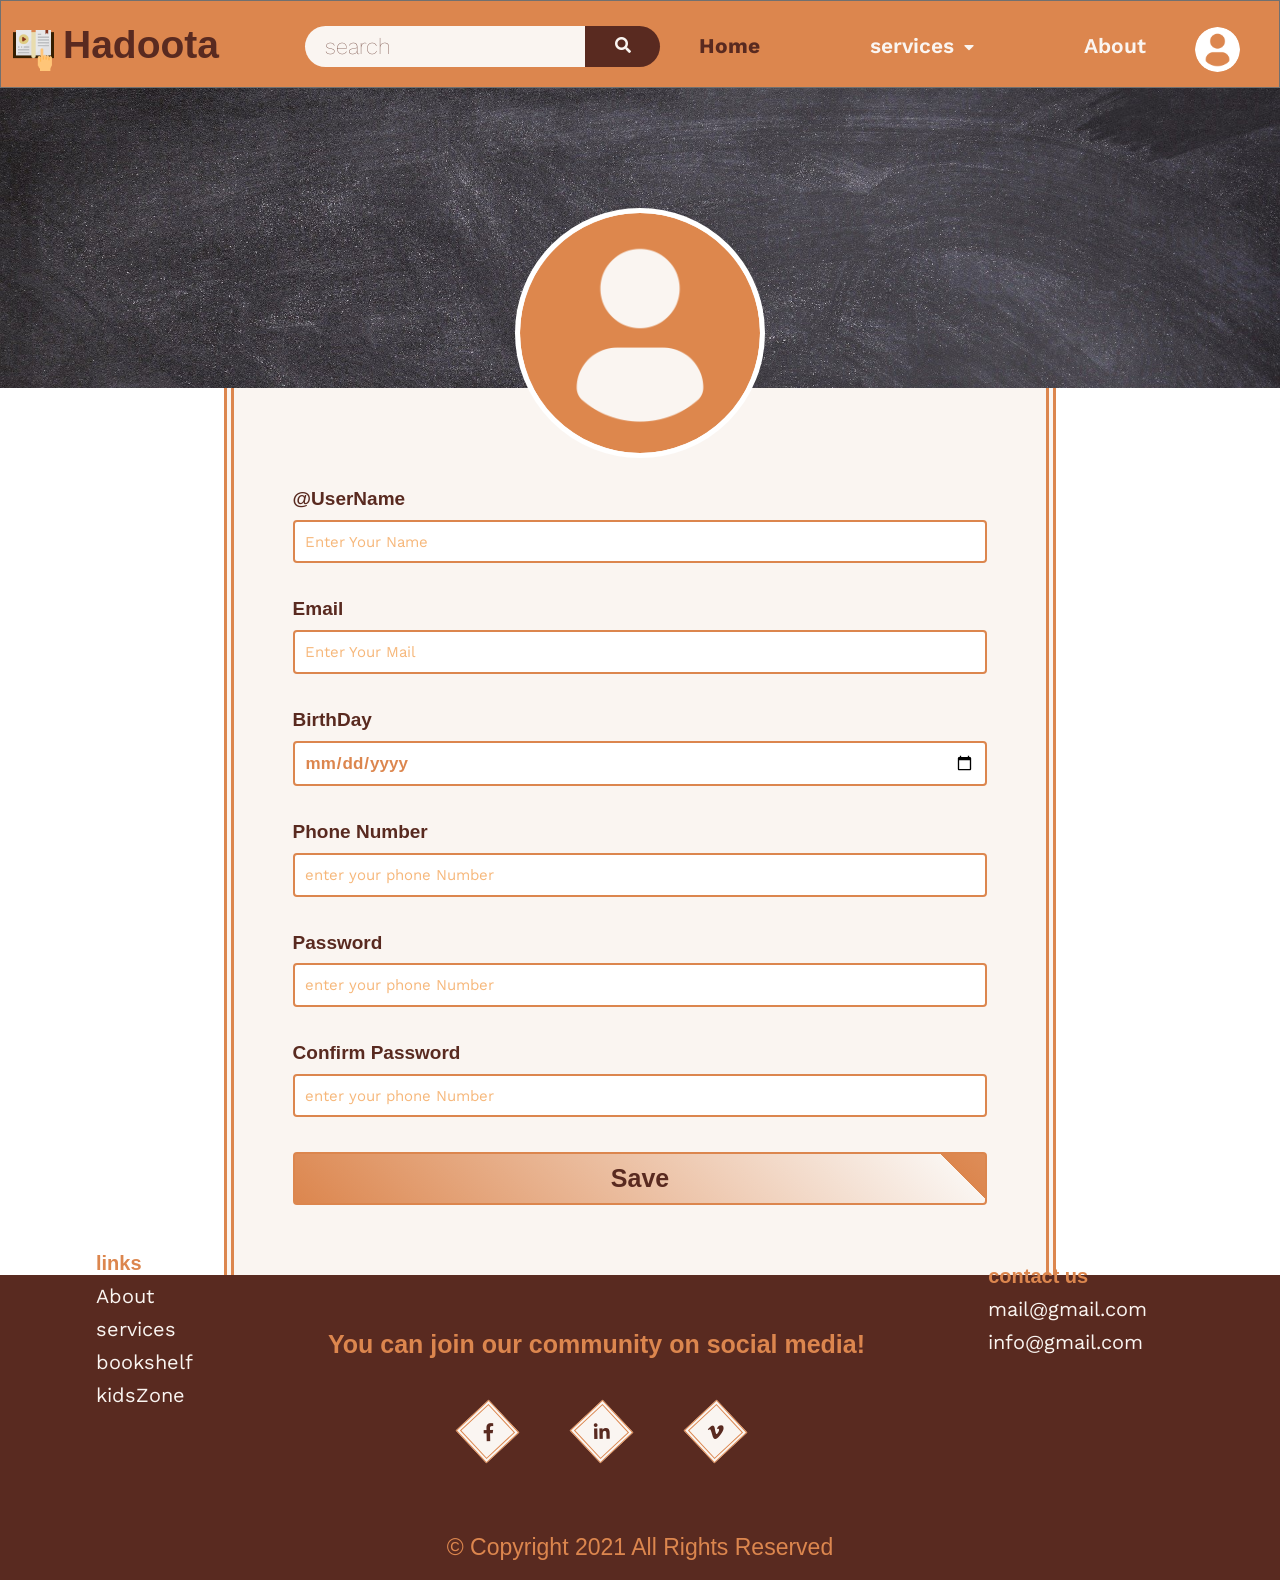
<file: profile.html>
<!DOCTYPE html>
<html lang="en">

<head>
    <meta charset="UTF-8">
    <meta http-equiv="X-UA-Compatible" content="IE=edge">
    <meta name="viewport" content="width=device-width, initial-scale=1.0">
    <link rel="stylesheet" href="https://pro.fontawesome.com/releases/v5.10.0/css/all.css" integrity="sha384-AYmEC3Yw5cVb3ZcuHtOA93w35dYTsvhLPVnYs9eStHfGJvOvKxVfELGroGkvsg+p" crossorigin="anonymous" />
    <link rel="preconnect" href="https://fonts.gstatic.com">
    <link href="https://fonts.googleapis.com/css2?family=Work+Sans:wght@500&display=swap" rel="stylesheet">
    <link href="https://fonts.googleapis.com/css2?family=Oswald&family=Work+Sans:wght@500&display=swap" rel="stylesheet">
    <link href="https://fonts.googleapis.com/css2?family=Kaushan+Script&display=swap" rel="stylesheet">
    <link rel="stylesheet" href="./css/style.min.css">
    <link rel="stylesheet" href="./css/media.min.css">
    <title>📚story</title>
</head>

<body>

    <!--Start Navbar-->

    <nav>

        <div class="container">

            <div class="logo">

                <a href="index.html"> <img src="./images/book.png" alt="logo">Hadoota</a>

            </div>

            <!--search input-->

            <form>
                <input type="search" name="search" placeholder="search" value="">

                <button type="button"><i class="fa fa-search"></i></button>
            </form>

            <!--start nav links -->


            <ul class="navLinks hidden">

                <li class="active"><a href="index.html">Home</a></li>


                <li class="services">
                    <a href="#">services</a><i class="fa fa-caret-down"></i>

                    <ul class="servicesBox hidden">
                        <li><a href="translation.html">translation</a></li>
                        <li><a href="bookshelf.html">Bookshelf</a></li>
                    </ul>

                </li>
                <li><a href="aboutus.html">About </a></li>


                <li class="sign"><a href="Sign.html"> signIn / signUp</a></li>




            </ul>

            <div class="navIcons">

                <a href="Sign.html" class="userIcon"><img src="./images/profile-user (3).png"></a>
                                <a href="#" class="Menu"> <i class="fa fa-bars"></i></a>

            </div>
        </div>
    </nav>

    <!--end Navbar-->


    <div class="rightProfileBox">

        <form>

            <ul>

                <!--    
            <li> <a href="#">MyProfile</a></li>
            <li> <a href="#">about</a></li>
            <li> <a href="#">Help</a></li>
            <li> <a href="#">uploads</a></li>
            -->

                <li class="image">

                    <img src="./images/profile-user.png">
                    <div class="upload">
                        <p class="adding"> + </p>
                        <input type="file" name="upload" value="">
                    </div>

                    <p class="user">ZenabMo123</p>

                </li>

                <li class="email">
                    <p>Email :</p>
                    <a mailto="zenabm410@gmail.com">zenabm410@gmail.com</a>
                </li>

                <li> <a href="#">favourites</a></li>


                <li> <a href="#">logout</a></li>

            </ul>

        </form>

    </div>


    <section class="profile">

        <form>


            <div class="userImages">


                <div class="image">
                    <div class="overflow">

                        <div class="upload">
                            <p> Upload Profile Image</p>
                            <input type="file" name="upload" value="">
                        </div>

                    </div>
                    <img src="./images/profile-user.png">
                </div>
            </div>




            <div class="container">


                <div class="user">
                    <label for="user">@UserName</label>
                    <input type="text" name="userName" placeholder="Enter Your Name" value="" id="user">
                </div>



                <div class="Email">

                    <label for="Email">Email</label>
                    <input type="email" name="Email" placeholder="Enter Your Mail" value="" id="Email">
                </div>


                <div class="birthday">
                    <label for="BirthDay">BirthDay</label>
                    <input type="Date" name="BirthDay" value="" id="BirthDay">
                </div>

                <div class="phone">
                    <label for="Phone">Phone Number</label>
                    <input type="tel" name="phoneNumber" value="" id="phone" placeholder="enter your phone Number" pattern="[0-9]{11}" required>
                </div>

                <div class=" password ">
                    <label for="password ">Password</label>
                    <input type="password " name="password" value="" placeholder="enter your phone Number" id="password ">

                </div>

                <div class="confirmpass ">
                    <label for="confirmPassword ">Confirm Password</label>
                    <input type="password" name="password " value="" placeholder="enter your phone Number" id="confirmPassword ">
                </div>


                <div class="submit">

                    <input type="submit" name="submit" value="Save">
                </div>
            </div>

        </form>

    </section>





    <!--start footer-->

    <footer>

        <div class="container ">

            <!--footer Links-->
            <div class="links ">
                <h3>links</h3>
                <ul class="footerLinks ">

                    <li><a href="# ">About</a> </li>
                    <li class="services "><a href="# ">services</a> </li>
                    <li><a href="bookshelf.html ">bookshelf</a></li>
                    <li><a href="# ">kidsZone</a></li>
                    <li class="sign "><a href="# "> signIn / signUp</a></li>
                </ul>
            </div>

            <!--footer social contact-->
            <div class="socialLinks social ">

                <h2>You can join our community on social media!</h2>
                <ul>
                    <li>

                        <a href="# " class="icon hvr-ripple-out "><i class="fab fa-facebook-f "></i></a>

                    </li>

                    <li>

                        <a href="# " class="icon hvr-ripple-out "><i class="fab fa-linkedin-in "></i></a>


                    </li>
                    <li>

                        <a href="# " class="icon hvr-ripple-out "><i class="fab fa-vimeo-v "></i>
        </a>


                    </li>
                </ul>

            </div>

            <!--contact us email-->

            <div class="contactus ">

                <h3>contact us</h3>

                <a href="mailto:mail@gmail.com ">mail@gmail.com</a>
                <a href="mailto:info@gmail.com ">info@gmail.com</a>
            </div>


            <div class="copyRight "> &copy; Copyright 2021 All Rights Reserved</div>
        </div>

    </footer>
    <script src="js/jquery-3.5.1.min.js "></script>
    <script src="js/main.js "></script>
</body>

</html>
</file>
<file: css/style.min.css>
*,
 ::after,
 ::before {
    margin: 0;
    padding: 0;
    box-sizing: border-box
}


/*! normalize.css v8.0.1 | MIT License | github.com/necolas/normalize.css */

html {
    line-height: 1.15;
    -webkit-text-size-adjust: 100%
}

body {
    margin: 0
}

main {
    display: block
}

h1 {
    font-size: 2em;
    margin: .67em 0
}

hr {
    box-sizing: content-box;
    height: 0;
    overflow: visible
}

pre {
    font-family: monospace, monospace;
    font-size: 1em
}

a {
    background-color: transparent
}

abbr[title] {
    border-bottom: none;
    text-decoration: underline;
    text-decoration: underline dotted
}

b,
strong {
    font-weight: bolder
}

code,
kbd,
samp {
    font-family: monospace, monospace;
    font-size: 1em
}

small {
    font-size: 80%
}

sub,
sup {
    font-size: 75%;
    line-height: 0;
    position: relative;
    vertical-align: baseline
}

sub {
    bottom: -.25em
}

sup {
    top: -.5em
}

img {
    border-style: none
}

button,
input,
optgroup,
select,
textarea {
    font-family: inherit;
    font-size: 100%;
    line-height: 1.15;
    margin: 0
}

button,
input {
    overflow: visible
}

button,
select {
    text-transform: none
}

[type=button],
[type=reset],
[type=submit],
button {
    -webkit-appearance: button
}

[type=button]::-moz-focus-inner,
[type=reset]::-moz-focus-inner,
[type=submit]::-moz-focus-inner,
button::-moz-focus-inner {
    border-style: none;
    padding: 0
}

[type=button]:-moz-focusring,
[type=reset]:-moz-focusring,
[type=submit]:-moz-focusring,
button:-moz-focusring {
    outline: 1px dotted ButtonText
}

fieldset {
    padding: .35em .75em .625em
}

legend {
    box-sizing: border-box;
    color: inherit;
    display: table;
    max-width: 100%;
    padding: 0;
    white-space: normal
}

progress {
    vertical-align: baseline
}

textarea {
    overflow: auto
}

[type=checkbox],
[type=radio] {
    box-sizing: border-box;
    padding: 0
}

[type=number]::-webkit-inner-spin-button,
[type=number]::-webkit-outer-spin-button {
    height: auto
}

[type=search] {
    -webkit-appearance: textfield;
    outline-offset: -2px
}

[type=search]::-webkit-search-decoration {
    -webkit-appearance: none
}

 ::-webkit-file-upload-button {
    -webkit-appearance: button;
    font: inherit
}

details {
    display: block
}

summary {
    display: list-item
}

template {
    display: none
}

[hidden] {
    display: none
}

body {
    font-family: 'Kaushan Script', cursive;
    font-family: 'Montserrat', sans-serif;
}

nav {
    width: 100%;
    background: #dc864e;
    border: 1px solid #707070;
    font-family: 'Work Sans', sans-serif;
}

input::placeholder {
    font-family: 'Work Sans', sans-serif;
    font-weight: 400;
}

.Sign .container,
.Sign .signLinks,
.Sign .submit,
.Sign button[type=submit],
.Sign form .continput,
.sign form,
.socialLinks ul,
footer .container,
nav .container,
nav .navIcons,
nav form,
ul.navLinks,
ul.navLinks li.services,
ul.servicesBox {
    display: flex;
    flex-direction: row
}

nav .container {
    width: 100%;
    padding: 0 20px;
    justify-content: space-between
}

ul {
    list-style-type: none
}

a {
    text-decoration: none;
    cursor: pointer
}

p {
    font-family: 'Work Sans', sans-serif;
}

.logo {
    width: 20%;
    margin-top: -10px;
    font-family: Oswald, sans-serif;
    font-family: 'Kaushan Script', cursive;
    font-family: 'Montserrat', sans-serif;
}

.logo a {
    color: #592a20;
    font-size: 40px;
    width: 100%;
    padding: 10px 0;
    font-weight: bolder;
    display: inline-flex;
    margin-top: 12px
}

.logo a img {
    padding-right: 7px;
    color: #592a20;
    width: 70px;
    height: 50px;
    margin-top: 5px
}

.logo a span {
    color: #fafafa;
    font-size: 60px;
    line-height: 59px;
    padding-left: 0
}

nav form {
    width: 30%;
    padding: 20px 0;
    margin-left: 0;
    margin-bottom: 5px
}

form input[type=search] {
    background-color: #faf5f1;
    border-radius: 45px;
    color: #592a20;
    font-size: 22px;
    width: 90%;
    outline: 0;
    padding: 5px;
    border: none;
    padding-left: 10px;
    line-height: 30px;
    font-weight: 100
}

form input[type=search]::placeholder {
    color: #592a20;
    font-size: 22px;
    padding-left: 10px;
    font-weight: 100;
    padding-bottom: 20px;
    vertical-align: middle
}

nav form button {
    width: 20%;
    border-radius: 0 45px 45px 0;
    text-align: center;
    color: #faf5f1;
    background-color: #592a20;
    margin-left: -15%;
    cursor: pointer;
    outline: 0;
    border: none
}

ul.navLinks,
ul.servicesBox {
    width: 40%;
    justify-content: space-between;
    list-style: none
}

ul.navLinks li {
    height: 100%
}

ul.navLinks li.services {
    position: relative;
    z-index: 1
}

ul.navLinks {
    margin-top: -2px
}

ul.servicesBox {
    position: absolute;
    flex-direction: column;
    z-index: 111;
    top: 78px;
    width: 300px;
    z-index: 2;
    left: -2px;
    align-items: flex-start;
    background-color: #592a20;
    color: #faf5f1;
    display: none
}

ul.servicesBox li {
    margin-bottom: 0px;
    padding: 5px 10px;
    width: 100%;
    transition: background .5s ease-in-out
}

ul.navLinks li a,
ul.servicesBox li a {
    text-decoration: none;
    width: 100%;
    display: inline-flex;
    font-size: 23px;
    color: #faf5f1;
    padding-top: 25px;
    font-family: 'Work Sans', sans-serif;
    font-weight: 600;
}

ul.servicesBox li a {
    font-weight: 500;
}

ul.servicesBox li a {
    font-size: 20px;
    padding: 5px;
    padding-left: 10px;
    color: #faf5f1
}

ul.servicesBox li:last-of-type {
    margin-bottom: 0
}

ul.navLinks li.services {
    justify-content: space-between;
    cursor: pointer
}

ul.navLinks li.services i {
    color: #faf5f1;
    padding-top: 10px;
    line-height: 57px;
    padding-left: 10px
}

li.sign {
    display: none
}

nav .navIcons {
    width: 4%;
    justify-content: center;
    margin: 20px 0 0
}

ul.servicesBox li.active {
    color: #faf5f1
}

a.userIcon,
nav .navIcons .Menu {
    background-color: transparent;
    border: 2px solid #faf5f1;
    border-radius: 50%;
    width: 40px;
    height: 40px;
    background-color: #592a20;
    text-align: center;
    padding: 7px;
    border-radius: 30px
}

nav .navIcons .Menu {
    border-radius: 5px;
    display: none
}

a.userIcon i,
nav .navIcons .Menu i {
    width: 100%;
    height: 100%;
    font-size: 21px;
    color: #dc864e;
    color: #faf5f1
}

footer .container {
    width: 85%;
    margin: auto auto;
    justify-content: space-between;
    flex-wrap: wrap
}

footer {
    background-color: #592a20
}

footer .contactus,
footer .links {
    width: 7%;
    justify-content: center;
    display: flex;
    flex-direction: column
}

footer .links h3 {
    padding-top: 60px;
    font-family: 'Montserrat', sans-serif;
}

footer .links ul {
    width: 100%
}

footer .contactus {
    width: 13%
}

footer .socialLinks {
    width: 80%;
    justify-content: center;
    display: flex;
    flex-direction: column;
    align-items: center
}

footer h2,
footer h3 {
    color: #dc864e;
    padding-bottom: 10px;
    font-size: 30px;
    text-align: center;
    font-family: 'Montserrat', sans-serif;
    font-weight: 600;
}

footer h2 {
    padding-top: 35px
}

footer h3 {
    padding-bottom: 10px;
    text-align: left;
    font-size: 25px
}

footer .contactus a,
footer .links .footerLinks li a {
    color: #faf5f1;
    width: 100px;
    font-family: 'Work Sans', sans-serif;
    font-weight: 400;
}

footer .contactus a,
footer .links .footerLinks li {
    padding-bottom: 10px;
    font-size: 20px
}

footer .contactus a:hover,
footer .links .footerLinks li:hover a {
    color: #dfbfaa;
    text-decoration: underline
}

.socialLinks ul {
    width: 35%;
    justify-content: space-between;
    position: relative;
    margin-top: 40px
}

.socialLinks ul li a.icon {
    width: 45px;
    height: 45px;
    position: static;
    left: 30%;
    top: 45%;
    text-align: center;
    z-index: 99;
    font-size: 20px;
    transform: rotate(153deg);
    transition: all 1s ease-in-out;
    padding: 15px;
    transform: rotate(317deg);
    display: flex;
    cursor: pointer;
    margin-left: 10px;
    justify-content: center;
    align-items: center
}

.socialLinks ul li a.icon i {
    text-decoration: none;
    transition: all 1s ease-in-out;
    transform: rotate(42deg);
    padding-left: 1px
}

.socialLinks ul li a span {
    transform: rotate(360deg);
    display: inline-block;
    padding-right: 10px;
    font-size: 18px;
    padding-top: 30px;
    transition: all 1s ease-in-out
}

.socialLinks ul li:hover a span {
    cursor: pointer
}

.socialLinks ul li a.icon {
    color: #592a20;
    border: 4px double #dc864e;
    background: #faf5f1
}

.socialLinks ul li:hover a.icon {
    color: #fff;
    border: 4px double #fafafa;
    background-color: #dc864e
}

footer .copyRight,
.copyRight2 {
    width: 100%;
    text-align: center;
    margin-top: 80px;
    color: #dc864e;
    font-size: 25px;
    padding-bottom: 20px;
    font-family: 'Montserrat', sans-serif;
    font-weight: 400;
    justify-content: center;
}

footer .copyRight2 {
    display: none
}

.Sign .container {
    width: 85%;
    margin: auto auto;
    justify-content: center;
    align-items: center;
    padding-top: 150px;
    padding-bottom: 10%
}

.Sign {
    background: url(../images/photo_1_50.png) fixed no-repeat 50% 50%;
    background-size: cover
}

.Sign h2 {
    text-align: left;
    padding: 3%;
    margin-top: 10%;
    padding-left: 0;
    width: 85%;
    margin-left: 7%;
    border-bottom: 1px solid #dc864e;
    color: #dc864e
}

.Sign .signLinks {
    width: 100%;
    margin-left: 0;
    flex-wrap: wrap;
    justify-content: space-evenly;
    text-align: center;
    margin-bottom: 0;
    padding-left: 0;
    background-color: #faf5f1;
    border-radius: 15px 15px 0 0
}

.Sign .signLinks a,
.Sign .signLinks li {
    color: #dc864e;
    font-size: 21px;
    width: 50%;
    border-radius: 0 ​15px 0 0;
    font-weight: 800;
    padding: 2%;
    transition: background-color .5s ease-in-out;
    list-style-type: none;
    cursor: pointer;
    background-color: #dc864e;
    color: #faf5f1
}

.Sign .signLinks li:first-of-type,
.Sign .signLinks li:first-of-type a {
    border-radius: 15px 0 0 0
}

.Sign .signLinks li:last-of-type,
.Sign .signLinks li:last-of-type a {
    border-radius: 0 15px 0 0
}

.Sign .signLinks a {
    border-radius: 0
}

.Sign .signLinks li,
.Sign .signLinks li a {
    background-color: #dc864e;
    color: #faf5f1;
    padding: 0%;
}

.Sign .signLinks li.active a {
    color: #dc864e;
    background: #faf5f1
}

.Sign .signLinks li.active {
    transition: all 1px ease-in-out
}

.Sign .signLinks li a {
    width: 100%;
    display: inline-block;
    padding: 6%;
    border-radius: 0px 15px 0px 0px;
}

.signIn,
.signUp {
    width: 50%;
    height: auto;
    background-color: #faf5f1;
    border: 1px solid #707070;
    border-radius: 15px;
    display: flex;
    flex-direction: column;
    flex-wrap: wrap
}

.Sign form {
    flex-wrap: wrap;
    width: 90%;
    margin-left: 7%
}

.Sign form .continput {
    width: 100%;
    margin: 10px 0px;
    height: 40px;
    overflow: hidden
}

.Sign form .continput button.icon {
    width: 10%;
    padding: 0;
    margin: 0;
    height: 100%
}

.Sign form .continput input {
    width: 100%;
    border-radius: 0 5px 5px 0;
    border: 1px solid #d1d1d1;
    margin-left: 0;
    outline: 0;
    border: 1px solid #dc864e;
    display: inline-block;
    color: #dc864e;
    border-left: 0;
    padding-left: 5px;
    width: 89%;
}

.Sign input::placeholder {
    padding-left: 0
}

.Sign label {
    margin: 3% 0;
    color: #2f2e2e;
    width: 100%;
    font-size: 15px;
    display: flex;
    font-weight: 500;
}

.Sign label span {
    color: #dc864e;
    margin-left: 5px
}

.Sign .submit {
    margin-top: 20px;
    flex-wrap: wrap;
    justify-content: space-between
}

.Sign button[type=submit] {
    background-color: #dc864e;
    color: #faf5f1;
    font-size: 20px;
    padding: 2%;
    margin: 30px 0;
    border-radius: 5px;
    outline: 0;
    border: none;
    justify-content: space-evenly;
    width: 100%;
    cursor: pointer;
    border: 1px solid #fafafa;
    transition: all 1s ease-in-out;
    font-family: 'Montserrat', sans-serif;
    font-weight: 500;
}

.Sign button[type=submit]:hover {
    background: #592a20;
    color: #fafafa;
    border: 1px solid #dc864e
}

input {
    font-family: 'Montserrat', sans-serif;
    font-weight: 500;
}

.Sign .submit label {
    width: 26%;
    margin: 0;
    margin-top: 2%;
    cursor: pointer;
    padding-left: 0;
    font-size: 17px
}

.Sign .submit a {
    color: #dc864e;
    margin-top: 2%;
    cursor: pointer;
    text-decoration: none;
    font-size: 16px;
    font-weight: 500
}

.Sign button.icon {
    background: #dc864e;
    width: 6%;
    height: auto;
    outline: 0;
    border: none;
    text-align: center;
    border-radius: 5px 0 0 5px;
    border: 1px solid #dc864e;
    border-right: 0
}

.Sign button.icon i {
    color: #faf5f1
}

.Sign .hiden {
    display: none
}

.Sign input[type=checkbox] {
    -webkit-appearance: initial;
    appearance: initial;
    margin: 0;
    margin-left: 5px;
    border: 1px solid #d5d3d3;
    background: #e2dfdf;
    width: 10px;
    height: 5px;
    background: #f8f6f6;
    position: relative;
    padding: 6.5px;
    border-radius: 3px
}

input[type=checkbox]:checked {
    background: #dc864e
}

input[type=checkbox]:checked:after {
    content: "\2713";
    color: #fff;
    position: absolute;
    font-size: 12px;
    left: 50%;
    top: 50%;
    -webkit-transform: translate(-50%, -50%);
    -moz-transform: translate(-50%, -50%);
    -ms-transform: translate(-50%, -50%);
    transform: translate(-50%, -50%)
}


/* start book shelf .html style*/

.text-center {
    text-align: center
}

.bookShelf,
section.recentlyStories {
    background: linear-gradient(to left bottom, #592A20, rgba(89, 42, 32, .53), #E1BEA3, #DC864E);
    background: url("../images/books-2596809_1920.jpg") fixed 0% 0% no-repeat
}

.bookShelf .container {
    background: #FAF5F1;
    background: rgba(0, 0, 0, .7);
    margin: auto;
    width: 75%;
    height: 100%;
    padding: 30px;
    padding-left: 0px;
    border: 10px double #DC864E;
    border-top: none;
    border-bottom: none;
    position: relative
}

.bookShelf .container .BookCategory {
    width: 95%;
    margin: auto;
    padding: 32px 0px
}

.bookShelf .container h2,
.recentlyStories .container h2,
.bookShelf .container .btn {
    font-size: 40px;
    color: #592A20;
    background: repeating-linear-gradient(45deg, #FAF5F1 150px, #DC864E);
    padding: 10px;
    margin-bottom: 70px;
    border-radius: 5px;
    margin-top: 70px;
    box-shadow: 2px 2px 10px 2px #DC864E;
    text-shadow: .5px .5px 1px #592A20;
}

.recentlyStories .container h2,
.recentlyStories .container .indicators {
    border-radius: 5px;
    background: repeating-linear-gradient(-45deg, #DC864E, #FAF5F1 90%);
    box-shadow: 2px 2px 10px 2px #DC864E;
    text-shadow: .5px .5px 1px #592A20;
}

.recentlyStories .container .indicators {
    background: transparent;
    border-radius: 7px;
    overflow: hidden;
    box-shadow: none;
}

.bookShelf .container .btn a {
    width: 100%;
    font-size: 20px;
    color: #592A20;
    padding: 10px;
    display: inline-block
}

.bookShelf .container .btn {
    background: repeating-linear-gradient(45deg, #dc864e, #faf5f1 94%);
    padding: 0px;
    width: 100%;
    text-align: center;
    margin: 10px;
    display: flex
}

.container .books {
    display: flex;
    flex-direction: row;
    width: 100%;
    justify-content: space-evenly;
    align-items: center;
    flex-wrap: wrap;
    position: relative;
    background: transparent;
    z-index: 999;
}

.container .books .book {
    width: 240px;
    display: flex;
    flex-direction: column;
    padding: 0px 0px 2px;
    border-radius: 5px;
    padding: 2px;
    border: 2px solid #d3cbcb;
    background: rgba(255, 255, 255, .8);
    margin-bottom: 40px
}

.container .books .book .image {
    position: relative;
    width: 100%;
    height: 200px;
    border-bottom: 5px solid #DC864E
}

.container .books .book .image img {
    width: 100%;
    height: 100%;
    position: absolute;
    z-index: 1;
}

.container .books .book .image .overflow {
    position: absolute;
    z-index: 2;
    width: 100%;
    height: 100%;
    background: #592a2082;
    display: flex;
    justify-content: center;
    ;
    align-items: center;
    transition: all 1s ease-in-out;
    opacity: 0%
}

.container .books .book .image .overflow a {
    display: inline-flex;
    width: 55px;
    height: 55px;
    text-align: center;
    justify-content: center;
    align-items: center;
    border: 3px solid #DC864E;
    font-size: 40px;
    font-family: monospace;
    color: #fff;
    transform: rotate(45deg);
    background: transparent;
    transition: all 1s ease-in-out;
    padding: 0px;
}

.container .books .book .image .overflow a span {
    transform: rotate(-45deg);
    display: inline-flex;
    width: 100px;
    height: 100%;
    text-align: center;
    justify-content: center;
    align-items: center;
}

.container .books .book .image .overflow i {
    display: inline-flex;
    font-size: 30px;
    color: #DC864E;
    position: absolute;
    cursor: pointer;
}

.container .books .book .image .overflow a:hover {
    background: #faf5f1;
    color: #592A20;
    transform: rotate(405deg)
}

.container .books .book .image:hover .overflow {
    opacity: 100%;
}

.container .books .book h3 {
    padding: 15px 0px 10px;
    font-size: 20px;
    color: #592A20;
}

.container .books .book ul.rate {
    width: 100%;
    padding: 5px 0px
}

.container .books .book ul.rate li {
    display: inline-flex
}

.container .books .book ul.rate li i {
    border-color: #592A20;
    color: #DC864E;
}

.container .controls {
    width: 100%;
    position: absolute;
    padding-right: 10px;
    z-index: 3;
    display: flex;
    flex-direction: row;
    justify-content: space-between;
    align-items: center;
    top: 50%;
    display: none
}

.container .controls i {
    color: #592A20;
    font-size: 20px;
    padding: 6px 7px;
    background: #fff;
    text-align: center;
    font-weight: 800;
    border-radius: 10px;
    cursor: pointer;
    border: 5px solid #592A20;
}

.container .controls i :hover {
    opacity: 1;
    -webkit-transition: all 0.2s ease;
}

section.mainSlider {
    height: 600px;
    background: url(../images/slider.png)no-repeat fixed 100% 100%;
    background-size: cover
}

section.mainSlider .container,
.ourServices .container {
    width: 85%;
    height: 100%;
    background: rgba(0, 0, 0, 0.5);
    display: flex;
    flex-direction: column;
    justify-content: space-evenly;
    align-items: center;
    margin: auto;
    border: 10px double #DC864E;
    border-top: none;
    border-bottom: none
}

section.mainSlider .container h1,
section.ourServices .container h2,
section.ourServices .container h3 {
    color: #DC864E;
    font-size: 50px;
    word-spacing: 4px;
    font-family: 'Montserrat', sans-serif;
    font-weight: 800;
}

section.mainSlider .container h1 {
    margin: 50px 0px 10px;
}

section.ourServices .container h2,
section.ourServices .container h3 {
    text-align: center;
    margin: 30px auto;
    font-size: 40px;
    font-family: 'Montserrat', sans-serif;
    font-weight: 500;
}

section.ourServices .container h2 {
    width: 100%;
    margin: 60px auto;
    font-weight: 800;
}

section.ourServices .container h3 {
    font-size: 25px;
    margin: 10px auto;
    text-align: center
}

section.mainSlider .container p,
section.ourServices .container p {
    font-size: 25px;
    color: #faf5f1;
    line-height: 50px;
    text-align: center;
    width: 700px;
    word-spacing: 5px;
}

section.ourServices .container p {
    color: #404657;
    width: 100%;
    text-align: left;
    line-height: 30px;
    font-size: 17px;
    word-spacing: 3px;
    font-weight: 300;
    font-family: 'Work Sans', sans-serif;
}

section.mainSlider .container .btns {
    width: 50%;
    display: flex;
    flex-direction: row;
    align-items: center;
    justify-content: space-evenly;
}

section.mainSlider .container .btns a,
section.ourServices .container a {
    color: #DC864E;
    cursor: pointer;
    font-size: 29px;
    border: 5px double #DC864E;
    width: 300px;
    text-align: center;
    text-decoration: none;
    padding: 10px;
    border-radius: 6px;
    text-shadow: 1px 1px 1px #592A20;
    letter-spacing: 2px;
    background: repeating-linear-gradient(135deg, #DC864E 0px, #FAF5F1 180px);
    background: #DC864E;
    color: #faf5f1;
    font-family: 'Montserrat', sans-serif;
    font-weight: 500;
}

section.mainSlider .container .btns a {
    padding: 12px 0px
}

section.ourServices .container a {
    background: #592A20;
    border: none;
    padding: 15px
}

section.mainSlider .container .btns a {
    border: none;
}

section.mainSlider .container .btns a:first-of-type {
    color: #DC864E;
    background: repeating-linear-gradient(-135deg, #FAF5F1 0px, #DC864E 180px);
    background: #faf5f1;
}

section.ourServices {
    background: #faf5f1
}

.ourServices .container {
    justify-content: space-evenly;
    align-items: center;
    flex-direction: row;
    flex-wrap: wrap;
    border: none;
    background: transparent;
    padding-bottom: 50px;
}

.ourServices .container>div {
    display: flex;
    flex-direction: row;
    width: 100%;
    justify-content: flex-start;
    margin-bottom: 100px;
    ;
}

.ourServices .container>div:last-of-type {
    margin-bottom: 20px;
    ;
}

.ourServices .container>div .images {
    width: 280px;
    height: 270px;
    border-radius: 50%;
    border: 10px solid #DC864E;
    margin: 0px 10px;
    transition: all 1s ease-in-out;
    perspective: 1000px;
    cursor: pointer;
    padding: 0px;
    overflow: hidden;
    border-bottom: 10px solid #fff;
    border-top: 10px solid #fff
}

.ourServices .container>div .images:hover {
    border-color: #fff;
    border-bottom: 10px solid #DC864E;
    border-top: 10px solid #DC864E;
    transform: rotate(360deg);
}

.ourServices .container>div .images:hover img {
    transform: scale(1.5);
}

.ourServices .container .translation .caption {
    text-align: right;
}

.ourServices .container .translation .images {
    order: 2;
}

.ourServices .container .bookshelf {
    justify-content: flex-end;
}

.ourServices .container .images a {
    display: inline-flex;
    text-decoration: none;
    width: 100%;
    height: 100%;
    border-radius: 50%;
    margin: 0px;
    border: none;
    padding: 0px
}

.ourServices .container .images img {
    width: 100%;
    height: 100%;
    transition: all 1s ease-in-out;
    border-radius: 50%;
}

.ourServices .container>div .caption {
    color: #404657;
    width: 45%;
    padding: 50px 10px;
    justify-content: center;
    display: flex;
    align-items: center;
    flex-wrap: wrap
}

section.ourServices .container h3 {
    text-align: left;
    width: 100%
}

section.ourServices .container a {
    width: 50%;
    display: inline-block;
    padding: 10px;
    border-radius: 4px;
    font-size: 20px;
    margin: 25px auto;
    text-align: center;
}

section.recentlyStories {
    width: 100%;
    background: url(../images/slider.png)no-repeat fixed 100% 100%;
    background-size: cover;
    max-width: 100%;
    max-height: 100%
}

section.recentlyStories .container {
    width: 85%;
    height: 100%;
    display: flex;
    position: relative;
    margin: auto;
    flex-wrap: wrap;
    border: 10px double #dc864e;
    border-top: none;
    border-bottom: none;
    background: rgba(0, 0, 0, 0.5)
}

section.recentlyStories .container h2 {
    text-align: center;
    color: #592A20;
    padding: 13px 5px 13px;
    margin: 50px auto;
    justify-content: center;
    width: 80%;
    font-size: 35px;
    border-radius: 5px;
    letter-spacing: 2px;
    font-family: 'Montserrat', sans-serif;
    font-weight: 800;
}

section.recentlyStories .container .controls {
    display: flex;
    padding: 0px 10px;
    position: absolute;
    z-index: 6662;
}

section.recentlyStories .container .controls i {
    font-size: 30px;
    padding: 8px 15px;
}

section.recentlyStories .container .books {
    position: relative;
    width: 90%;
    z-index: 222;
    justify-content: space-evenly;
    margin: auto
}

section.recentlyStories .container .books .book {
    margin-bottom: 0px;
}

section.recentlyStories .container .books .book .image {
    height: 300px
}

section.recentlyStories .container .row {
    width: 90%;
    display: flex;
    flex-direction: row;
    justify-content: space-evenly;
    align-items: center;
    display: none;
}

section.recentlyStories .container .row.active {
    display: flex;
}

.recentlyStories .indicators {
    width: 50%;
    display: inline-flex;
    justify-content: center;
    list-style-type: none;
    margin: 50px auto
}

.recentlyStories .indicators li {
    background: #faf5f1;
    height: 15px;
    margin: 0px;
    cursor: pointer;
}

.recentlyStories .indicators li.active {
    background: #592A20;
    background: #DC864E
}

.recentlyStories .indicators li:first-of-type {
    border-radius: 7px 0px 0px 7px;
}

.recentlyStories .indicators li:last-of-type {
    border-radius: 0px 7px 7px 0px;
}

.questionsSection {
    background: #FAF5F1;
}

.questionsSection .container {
    width: 85%;
    display: flex;
    flex-direction: column;
    justify-content: space-evenly;
    align-items: center;
    margin: auto;
    height: auto;
    padding-bottom: 50px
}

.questionsSection .container h2 {
    color: #DC864E;
    font-size: 40px;
    margin: 0px auto;
    letter-spacing: 2px;
    padding: 50px 0px;
    font-family: 'Montserrat', sans-serif;
    font-weight: 800
}

.questionContainer {
    width: 650px;
    position: relative;
    margin-bottom: 35px;
    color: #9499A6;
}

.questionContainer p.Answer {
    left: 0px;
    z-index: 50;
    line-height: 25px;
    font-size: 16px;
    width: 100%;
    padding: 15px 10px;
    background-color: #fff;
    border: 2px solid #DC864E;
    border-top: 2px solid #eee;
    border-top: 0px;
    display: none;
    border-radius: 0px 0px 7px 7px;
    color: #592A20;
    font-family: 'Work Sans', sans-serif;
    font-weight: 400;
}

.questionContainer p.question {
    display: flex;
    justify-content: space-between;
    align-items: center;
    top: 0px;
    left: 0px;
    z-index: 100;
    width: 100%;
    font-size: 20px;
    padding: 15px 10px;
    background-color: #fff;
    border: 2px solid #DC864E;
    border-radius: 7px;
    font-family: 'Work Sans', sans-serif;
    font-weight: 400;
}

.questionContainer p.question.border {
    border-radius: 7px 7px 0px 0px
}

.questionContainer p.question span {
    width: 90%;
    display: inline-flex;
    line-height: 24px
}

.questionContainer p.question i {
    width: 6%;
    text-align: center;
    display: inline-flex;
    font-size: 30px;
    color: #9499A6;
    cursor: pointer;
    margin-top: -10px;
}

.questionContainer p.question i.fa-sort-up {
    padding-top: 7px
}

.translationSec {
    background: url(../images/web-design-2906159_1920.jpg) fixed 20% 0%;
    background-size: cover;
    max-width: 100%;
}

.translationSec .container {
    width: 75%;
    height: 100%;
    background-color: #f3d9c48c;
    background: rgba(0, 0, 0, .8);
    border: 10px double #dc864e;
    border-top: 0px;
    border-bottom: 0px;
    margin: auto;
    padding: 60px 0px 60px;
}

.translationSec .container h1,
.storyDetail .container h1 {
    padding: 16px 0px;
    width: 100%;
    text-align: center;
    vertical-align: middle;
    margin: 0px auto;
    text-shadow: 1px 1px 1px #faf5f1;
    color: #faf5f1;
    color: transparent;
    font-size: 28px;
    letter-spacing: 1px;
    font-family: 'Montserrat', sans-serif;
    font-weight: 800;
}

.translationSec .container h1:after {
    content: " ";
    width: 340px;
    display: block;
    margin: 30px auto 0px;
    height: 5px;
    background-color: #dc864e;
}

.translationSec .container form {
    display: flex;
    flex-direction: row;
    justify-content: space-between;
    width: 80%;
    margin: 80px auto 0px;
    flex-wrap: wrap
}

.translationSec .container form>div {
    width: 45%
}

.translationSec .container form>div label {
    color: #DC864E;
    display: block;
    margin: 30px auto 12px;
    font-family: 'Montserrat', sans-serif;
    font-weight: 300;
}

.translationSec .container form>div input,
.translationSec .container form>div textarea {
    width: 100%;
    background: #faf5f1;
    padding: 10px;
    outline: none;
    border: 1px solid #dc864e;
    border-radius: 3px;
    color: #dc864e;
    ;
}

.translationSec .container form>div textarea {
    height: 244px
}

.translationSec .container form>div .upload {
    width: 100%;
    position: relative;
    height: 40px;
    outline: none;
    border-radius: 3px;
}

.translationSec .container form>div .upload input {
    position: absolute;
    background: transparent;
    z-index: 2;
    top: 0;
    left: 0;
    height: 100%;
    width: 100%;
    cursor: pointer;
    opacity: 0;
    color: #592a20;
    padding: 0px;
    border-radius: 3px;
    border: none;
    color: #dc864e;
}

.translationSec .container form>div .upload p {
    position: absolute;
    z-index: 1;
    background: #faf5f1;
    top: 0;
    height: 100%;
    left: 0;
    padding: 10px;
    width: 100%;
    text-align: center;
    display: flex;
    flex-direction: row;
    justify-content: space-between;
    align-items: center;
    border: 1px solid #dc864e;
    border-radius: 3px;
}

.translationSec .container form>div .upload p i {
    color: #dc864e;
    font-size: 20px;
    cursor: pointer;
}

.translationSec .container form>div .upload p span {
    color: #dc864e;
}

.translationSec .container form input[type="submit"] {
    width: 50%;
    margin: 50px auto 0px;
    text-align: center;
    border: none;
    outline: none;
    background: repeating-linear-gradient(-45deg, #DC864E 0%, #FAF5F1 84%);
    padding: 12px 0px;
    border-radius: 4px;
    color: #592a20;
    font-size: 25px;
    letter-spacing: 1px;
    font-weight: bold;
    box-shadow: 0px 0px 3px 1px #dc864e;
    cursor: pointer;
    font-family: 'Montserrat', sans-serif;
    font-weight: 500;
}

.storyDetail {
    background: url(../images/slider.png)no-repeat fixed 0% 0%;
    background-size: cover;
}

.storyDetail .container {
    display: flex;
    width: 80%;
    padding: 20px 0px;
    border: 10px double #dc864e;
    background: rgba(0, 0, 0, .86);
    margin: auto;
    border-width: 0px 10px;
    flex-direction: column;
}

.storyDetail .container h1 {
    background: repeating-linear-gradient(-45deg, #dc864e, #faf5f1 90%);
    width: 95%;
    color: #592a20;
    margin-bottom: 20px;
    border-radius: 5px;
    box-shadow: 1px 1px 1px #dc864e;
    box-shadow: 2px 2px 10px 2px #DC864E;
    text-shadow: .5px .5px 1px #592A20;
}

.storyDetail .container .detail {
    display: flex;
    justify-content: flex-start;
    flex-wrap: wrap;
    width: 100%;
    flex-direction: row;
    margin: 30px auto;
    background: rgba(255, 255, 255, 0.9);
    padding: 20px 30px
}

.storyDetail .container .detail .story {
    width: 20%;
}

.storyDetail .container .detail .story .book {
    height: 92%;
}

.storyDetail .container .detail .story .book .image {
    height: 300px;
}

.storyDetail .container .detail .bookdetails {
    width: 33%;
    margin-left: 0px;
    text-align: left;
    color: #dc864e;
    align-self: center;
    border-right: 5px double #dc864e;
    height: 100%;
    padding-left: 15px;
    padding-right: 10%;
}

.storyDetail .container .detail .bookdetails li {
    margin-top: 30px;
    font-size: 18px;
    width: 100%;
}

.storyDetail .container .detail .bookdetails li span {
    color: #592a20;
    font-weight: bold;
    font-size: 22px;
}

.storyDetail .container .detail .bookdetails li:first-of-type {
    margin-top: 0px;
}

.storyDetail .container .detail .description a:first-of-type {
    margin-left: 0px
}

.storyDetail .container .detail .description a.active {
    background: #faf5f1;
    color: #dc864e;
}

.storyDetail .container .detail .description {
    color: #dc864e;
    width: 35%;
    margin-left: 10%;
    align-self: center;
    display: flex;
    flex-direction: row;
    flex-wrap: wrap;
    justify-content: space-between;
}

.storyDetail .container .detail .description h3 {
    margin-bottom: 20px;
    color: #592a20;
    width: 100%;
}

.storyDetail .container .detail .description p {
    width: 100%;
    line-height: 36px;
    word-wrap: wrap;
    letter-spacing: 1px;
    ;
}

.storyDetail .container .detail .description a {
    width: 46%;
    background: #dc864e;
    border-radius: 4px;
    transition: all 1s ease-in-out;
    text-decoration: none;
    color: #faf5f1;
    padding: 10px;
    display: flex;
    align-items: center;
    justify-content: center;
    margin: 20px 0px;
    text-align: center;
}

.storyDetail .container .anotherStories {
    width: 100%;
}

.storyDetail .container .anotherStories .story {
    width: 95%;
    margin: 30px 0px;
    display: flex;
    justify-content: center;
    align-items: center;
    flex-wrap: wrap;
    flex-direction: row;
    margin: auto;
}

.storyDetail .container .anotherStories .story .image {
    height: 250px;
}

.storyDetail .container .anotherStories h2 {
    margin: 20px;
    color: #faf5f1;
    text-align: center;
}

.storyDetail .container .anotherStories .story .book {
    width: 200px;
    margin: 10px;
}

.storyDetail .container .detail .books .book .image .overflow {
    opacity: 1;
}

.profile form {
    width: 100%;
    /*  background: url(../images/background.jpg)no-repeat 0% 0%;*/
    background-size: cover;
}

.profile form .userImages {
    width: 100%;
    background: url(../images/black-1072366_1920.jpg)no-repeat 0% 0%;
    background-size: cover;
    height: 300px;
    display: flex;
    justify-content: center;
    align-items: center
}

.profile form .userImages .image {
    margin: 120px auto;
    width: 250px;
    height: 250px;
    align-self: flex-start;
    border-radius: 50%;
    border: 5px solid #fff;
    position: relative;
    z-index: 1;
    overflow: hidden;
    background: #faf5f1
}

.profile form .userImages .image:hover .overflow {
    opacity: 1
}

.profile form .userImages .image img {
    width: 100%;
    height: 100%;
    z-index: 2;
    border-radius: 50%;
}

.profile form .userImages .overflow {
    position: absolute;
    z-index: 22;
    bottom: 0px;
    left: 0;
    border-radius: 0% 0% 50% 50%;
    width: 100%;
    height: 50%;
    background: rgba(243, 187, 134, 0.382);
    opacity: 0;
    transition: all 1s ease-in-out
}

.profile form .userImages .overflow p {
    color: #592a20;
    padding: 10px;
    text-align: center;
    width: 100%;
    padding-top: 40px;
    font-weight: bold;
    font-size: 20px;
    position: absolute;
    top: 0;
    left: 0;
    z-index: 1;
}

.profile form .userImages .overflow .upload {
    width: 100%;
    height: 100%;
    position: relative;
    background: rgba(243, 187, 134, 0.382)
}

.profile form .userImages .overflow .upload input {
    position: absolute;
    top: 40px;
    left: 0;
    z-index: 2;
    cursor: pointer;
    width: 100%;
    background: rgba(243, 187, 134, 0.382);
    opacity: 0;
}

.profile form .container {
    width: 70%;
    height: 100%;
    padding: 100px 20px 50px;
    background: #faf5f1;
    border: 10px double #dc864e;
    background: rgba(9, 9, 9, 0.9);
    background: #faf5f1;
    display: flex;
    flex-direction: column;
    flex-wrap: wrap;
    margin: auto;
    justify-content: center;
    align-items: center;
    border-top: none;
    border-bottom: none;
}

.profile form .container>div {
    width: 90%;
    margin: auto;
    margin-bottom: 15px;
}

.profile form .container>div:last-of-type {
    margin: 0px;
}

.profile form .container label {
    color: #592a20;
    font-weight: bold;
    font-size: 19px;
    width: 100%;
    display: block;
    margin-bottom: 10px;
}

.profile form .container input {
    color: #dc864e;
    font-weight: bold;
    font-size: 17px;
    padding: 10px;
    width: 100%;
    margin-bottom: 20px;
    outline: none;
    border: 2px solid #dc864e;
    border-radius: 4px;
}

.profile form .container input::placeholder {
    color: rgba(245, 176, 108, 0.904);
    font-size: 15px;
}

.profile form .container .submit input {
    background: repeating-linear-gradient(45deg, #dc864e, #faf5f1 94%);
    color: #592a20;
    font-size: 25px;
    cursor: pointer;
}

*::selection {
    background: #592a20;
    color: #faf5f1;
}

.navIcons .userIcon {
    position: relative;
    display: none
}

.navIcons .userIcon .userSettings {
    width: 100%;
    background: #faf5f1;
    color: #592a20;
    position: absolute;
    display: none;
}

.navIcons .userSettings li {
    width: 100%;
    display: block;
    padding: 10px;
    display: none;
}

section.aboutSlider {
    background: url(../images/about.png)no-repeat 0% 0%;
    background-size: cover;
    height: 700px;
    position: relative;
}

section.aboutSlider h1 {
    padding-top: 60px;
    padding-bottom: 2px;
    font-size: 65px;
    margin-bottom: 20px;
}

section.aboutSlider .container {
    width: 100%;
    height: 46%;
    margin: 0px;
    top: 54%;
    border-left: none;
    position: absolute;
    background: #faf5f1;
    background: rgba(0, 0, 0, 0.6);
    border: none;
    border-bottom: 5px solid#dc864e;
}

html {
    scroll-behavior: smooth
}

section.aboutSlider .container a i,
section.mainSlider .container a.chevDown i {
    position: absolute;
    top: 50%;
    left: 27%;
    border: none;
    animation-name: slide-down;
    animation-duration: 2s;
    animation-iteration-count: infinite;
    scroll-behavior: smooth;
    color: #dc864e;
    font-size: 20px;
    border-right: 0
}

section.mainSlider .container a.chevDown i {
    border: none;
    font-size: 20px;
    left: 25%
}

@keyframes slide-down {
    0% {
        top: 0
    }
    10% {
        top: 10%
    }
    20% {
        top: 20%
    }
    30% {
        top: 30%
    }
    40% {
        top: 40%
    }
    50% {
        top: 50%
    }
    60% {
        top: 60%
    }
    70% {
        top: 70%
    }
    80% {
        top: 80%
    }
    90% {
        top: 90%
    }
    100% {
        top: 100%
    }
}

section.aboutSlider .container a,
section.mainSlider .container a.chevDown {
    display: inline-block;
    text-align: center;
    border: 4px double #dc864e;
    border-radius: 10px;
    position: relative;
    padding: 15px;
    margin-bottom: 5%;
    width: 50px;
    height: 50px;
    position: relative;
    overflow: hidden;
    scroll-behavior: smooth;
    margin-top: 5px
}

section.mainSlider .container a.chevDown {
    margin-bottom: 1%;
    padding: 5px;
    width: 40px;
    height: 40px
}

section.aboutSlider .container p {
    font-size: 18px;
    width: 100%;
    text-align: left;
    color: #faf5f1;
}

section.whyus {
    background: #faf5f1
}

section.whyus .container {
    width: 80%;
    margin: 0px auto;
    padding: 50px 10px;
    display: flex;
    justify-content: center;
    align-items: center;
    flex-direction: column;
    justify-content: space-evenly;
}

section.whyus .container h2 {
    color: #dc864e;
    font-size: 50px;
    width: 100%;
    text-align: center;
    padding: 30px;
}

section.whyus .container h2::after,
section.sendFeedback .container h3::after,
section.feedback .container h2::after {
    content: " ";
    display: block;
    margin: 30px auto;
    width: 80px;
    height: 5px;
    background: #dc864e;
}

section.sendFeedback .container h3::after {
    width: 170px;
    margin: 30px auto 10px;
}

section.feedback .container h2::after {
    width: 160px;
}

section.whyus .container p {
    text-align: center;
    width: 600px;
    line-height: 40px;
    font-size: 20px;
    color: #404657;
}

section.whyus .container .services {
    display: flex;
    flex-direction: row;
    justify-content: center;
    align-items: center;
    margin-top: 40px;
    width: 100%;
}

section.whyus .container .services img {
    width: 350px;
    height: 250px;
    padding: 5px;
    border-radius: 4px;
    border: 5px double #dc864e;
    display: block;
    margin: 10px auto
}


/*
    section.whyus .container .services>img::after {
        content: " ";
        display: block;
        margin: 10px auto;
        border-color: #dc864e transparent transparent transparent;
        top: 100px;
        background: #dc864e;
        border-width: 30px;
        border-style: solid;
    }*/

section.whyus .container .services>div {
    width: 50%;
    text-align: center;
}

section.whyus .container .services a {
    color: #dc864e;
    font-size: 23px;
    text-align: center;
    text-decoration: none;
    display: inline-block;
    margin-top: 20px;
    font-family: 'Montserrat', sans-serif;
    font-weight: 500;
}

section.sendFeedback .container {
    width: 80%;
    background: rgba(0, 0, 0, 0.5);
    display: flex;
    flex-direction: column;
    justify-content: center;
    align-items: center;
    margin: auto auto;
    padding: 50px 10px;
    border: 5px double#dc864e;
    border-top: none;
    border-bottom: none;
    text-align: center;
}

section.sendFeedback {
    background: url(../images/black-1072366_1920.jpg)no-repeat 0% 0%;
    background-size: cover;
}

section.sendFeedback .container h3 {
    color: #dc864e;
    font-size: 55px;
    width: 100%;
    text-align: center;
    padding: 50px 10px 0px;
    ;
}

section.sendFeedback .container p {
    color: #faf5f1;
    font-size: 21px;
    line-height: 30px;
    width: 100%;
    text-align: center;
    padding: 20px 10px 40px;
}

section.sendFeedback .container form {
    width: 90%;
    display: flex;
    flex-direction: column;
    justify-content: center;
    align-items: center
}

section.sendFeedback .container form textarea {
    width: 60%;
    height: 300px;
    outline: none;
    padding: 10px;
    border: none;
    border-radius: 4px;
    color: #dc864e;
    border: 5px double #dc864e
}

section.sendFeedback .container form input {
    width: 60%;
    margin-top: 20px;
    background: repeating-linear-gradient(45deg, #dc864e, #faf5f1 90%);
    font-size: 25px;
    color: #592a20;
    box-shadow: 1px 1px 5px 1px #DC864E;
    text-shadow: .5px .5px 1px #592A20;
    padding: 10px;
    border-radius: 4px;
    outline: none;
    cursor: pointer;
    border: none
}

section.sendFeedback .container form input[type="submit"] {
    font-family: 'Montserrat', sans-serif;
    font-weight: 500;
}

section.feedback .container {
    width: 70%;
    display: flex;
    justify-content: space-between;
    align-items: center;
    margin: 20px auto;
    flex-direction: row;
    flex-wrap: wrap;
}

section.feedback .container>div {
    width: 30%;
    margin-bottom: 70px;
}

section.feedback .container h2 {
    width: 100%;
    text-align: center;
    color: #dc864e;
    font-size: 55px;
    margin: 50px
}

section.feedback .container img {
    width: 100px;
    height: 100px;
    border-radius: 50%;
    border: 4px dashed #592a20;
    ;
    margin: auto auto;
    display: block;
}

section.feedback .container h4 {
    width: 100%;
    text-align: center;
    color: #dc864e;
    ;
    margin: 20px 0px;
    font-size: 20px;
}

section.feedback .container p {
    line-height: 40px;
    font-size: 18px;
    text-align: center;
    color: #404657;
}

.rightProfileBox {
    background: #592a20;
    position: absolute;
    right: 0px;
    width: 300px;
    top: 75px;
    display: none;
    z-index: 9999
}

body {
    overflow-x: hidden
}

.rightProfileBox form {
    width: 100%;
}

.rightProfileBox ul {
    width: 100%;
    list-style-type: none;
    display: flex;
    flex-direction: column;
    justify-content: flex-start;
    align-items: flex-start;
    padding: 35px 10px;
    color: #faf5f1
}

.rightProfileBox ul li.image {
    width: 80%;
    margin: auto auto;
    text-align: center;
    display: flex;
    justify-content: center;
    align-items: center;
    flex-wrap: wrap;
    flex-direction: column;
}

.rightProfileBox ul li.image img {
    width: 70px;
    height: 70px;
    border-radius: 50%;
    margin: auto;
    max-width: 100%;
    display: flex;
    position: relative;
}

p {
    font-weight: 400;
}

.rightProfileBox ul li a {
    text-decoration: none;
    cursor: pointer;
    color: #faf5f1;
    font-size: 20px;
    width: 100%;
}

.rightProfileBox ul li {
    margin-bottom: 4px;
    padding: 0px 10px;
    width: 100%
}

.rightProfileBox ul li.image p {
    font-size: 22px;
    margin: 15px;
    color: #faf5f1
}

.rightProfileBox ul li.email a {
    color: #dc864e;
}

.rightProfileBox ul li p {
    margin: 10px 0px;
    font-size: 22px;
}

.rightProfileBox ul li:after {
    content: "";
    display: block;
    margin: 20px 0px;
    width: 100%;
    height: 2px;
    background: #dc864e;
}

.rightProfileBox ul li.image:after {
    margin-bottom: 0px;
    width: 0
}

.rightProfileBox ul li:last-of-type:after {
    margin-bottom: 0px;
    width: 0px;
    margin: 0px
}

.rightProfileBox ul li.image p.adding {
    font-size: 30px;
    padding: 0px 0px;
    text-align: center;
    width: 50%;
    color: #faf5f1;
    position: absolute;
    top: 22%;
    right: -41%;
    cursor: pointer;
    z-index: 1;
}

.rightProfileBox form .upload {
    width: 70px;
    height: 70px;
    margin: auto;
    display: flex;
    position: absolute;
    margin-top: -70px;
    background: rgba(243, 187, 134, 0);
}

.rightProfileBox form .upload input {
    position: absolute;
    z-index: 2;
    width: 100%;
    cursor: pointer;
    background: rgba(243, 187, 134, 0.382);
    opacity: 0;
    padding: 1px 4px;
    text-align: center;
    width: 50%;
    top: 50%;
    left: 55%;
    padding: 5px;
}

.navIcons img {
    width: 50px;
    height: 50px;
    border-radius: 50%;
    margin: auto;
    margin-bottom: 0px;
    background: transparent;
}

.navIcons a.userIcon {
    background-color: transparent;
    padding: 0px;
    width: 60px;
    height: 60px;
}

ul.breadCrumb {
    width: 100%;
    display: flex;
    justify-content: center;
    align-items: center;
    flex-direction: row;
    padding: 10px;
    background-color: #592a20;
    list-style-type: none;
}

ul.breadCrumb li {
    display: inline-flex;
    padding-left: 10px
}

ul.breadCrumb span {
    display: inline-block;
    color: #dc864e;
    font-size: 19px;
    margin-left: 25px;
    margin-right: 15px
}

ul.breadCrumb li.active a {
    color: #dc864e;
}

ul.breadCrumb li a {
    color: #faf5f1;
    font-size: 19px;
    text-decoration: none;
    font-family: 'Work Sans', sans-serif;
    font-weight: 500;
}

.rightProfileBox li i {
    font-size: 19px;
    color: #dc864e;
    padding-right: 10px;
    display: inline-flex;
}

h2,
h1 {
    font-family: 'Montserrat', sans-serif;
    font-weight: 800;
}

a {
    font-family: 'Montserrat', sans-serif;
    font-weight: 500;
}

.logo a {
    font-family: 'Montserrat', sans-serif;
    font-weight: 800;
}

.bookdetails li.source a {
    color: #dc864e;
    text-decoration: none;
}

.bookdetails li.goToSource {
    color: #dc864e;
    text-decoration: none;
    width: 100%;
    margin: 50px auto 0px;
}

.storyDetail ul.bookdetails {
    align-items: flex-start;
}

.bookdetails li.goToSource a {
    color: #592a20;
    text-decoration: none;
    display: block;
    width: 100%;
    padding: 10px;
    text-align: center;
    background: repeating-linear-gradient(-45deg, #DC864E, #FAF5F1 90%);
}

.container .books .book.activeStory h3 {
    font-weight: 600
}

.hvr-underline-from-left:before {
    content: "";
    position: absolute;
    z-index: -1;
    left: 0;
    right: 100%;
    bottom: 0px;
    background: #592a20;
    height: 7px;
    -webkit-transition-property: right;
    transition-property: right;
    -webkit-transition-duration: 1s;
    transition-duration: 0.3s;
    -webkit-transition-timing-function: ease-out;
    transition-timing-function: ease-out;
}

.hvr-underline-from-right:before {
    background: #592a20;
    height: 7px;
}

.ourServices a.hvr-shutter-in-horizontal:before,
.storyDetail .container .detail .description a:first-of-type.hvr-shutter-in-horizontal:before {
    background: #DC864E;
    border-radius: 4px;
}

.storyDetail .container .detail .description a:last-of-type.hvr-shutter-in-horizontal:before {
    background: #faf5f1;
    border-radius: 4px;
}

.storyDetail .container .detail .description a:first-of-type,
.storyDetail .container .detail .description a:last-of-type {
    background: #592a20;
}

.hvr-ripple-out:before,
.hvr-ripple-in:before {
    border-radius: 0px;
}

.loadingBook {
    width: 32px;
    height: 12px;
    position: absolute;
    top: calc(50% - 6px);
    left: calc(50% - 19px);
    display: block;
    zoom: 1.5;
}

.loadingBook .inner {
    width: 32px;
    height: 12px;
    position: relative;
    -webkit-transform-origin: 2px 2px;
    transform-origin: 2px 2px;
    -webkit-transform: rotateZ(-90deg);
    transform: rotateZ(-90deg);
    -webkit-animation: loadingBook 6.8s ease infinite;
    animation: loadingBook 6.8s ease infinite;
}

.loadingBook .inner .left,
.loadingBook .inner .right {
    width: 60px;
    height: 4px;
    top: 0;
    border-radius: 2px;
    background: #592a20;
    position: absolute;
}

.loadingBook .inner .left:before,
.loadingBook .inner .right:before {
    content: '';
    width: 48px;
    height: 4px;
    border-radius: 2px;
    background: inherit;
    position: absolute;
    top: -10px;
    left: 6px;
}

.loadingBook .inner .left {
    right: 28px;
    -webkit-transform-origin: 58px 2px;
    transform-origin: 58px 2px;
    -webkit-transform: rotateZ(90deg);
    transform: rotateZ(90deg);
    -webkit-animation: left 6.8s ease infinite;
    animation: left 6.8s ease infinite;
    box-shadow: 1px 1px 1px #592a20
}

.loadingBook .inner .right {
    left: 28px;
    -webkit-transform-origin: 2px 2px;
    transform-origin: 2px 2px;
    -webkit-transform: rotateZ(-90deg);
    transform: rotateZ(-90deg);
    -webkit-animation: right 6.8s ease infinite;
    animation: right 6.8s ease infinite;
    box-shadow: 1px 1px 1px #592a20
}

.loadingBook .inner .middle {
    width: 32px;
    height: 12px;
    border: 4px solid #592a20;
    border-top: 0;
    border-radius: 0 0 9px 9px;
    -webkit-transform: translateY(2px);
    transform: translateY(2px);
    box-shadow: 1px 1px 1px #592a20
}

.loadingBook ul {
    margin: 0;
    padding: 0;
    list-style: none;
    position: absolute;
    left: 50%;
    top: 0;
}

.loadingBook ul li {
    height: 4px;
    border-radius: 2px;
    -webkit-transform-origin: 100% 2px;
    transform-origin: 100% 2px;
    width: 48px;
    right: 0;
    top: -10px;
    position: absolute;
    background: #592a20;
    -webkit-transform: rotateZ(0deg) translateX(-18px);
    transform: rotateZ(0deg) translateX(-18px);
    -webkit-animation-duration: 7s;
    animation-duration: 7s;
    -webkit-animation-timing-function: ease;
    animation-timing-function: ease;
    -webkit-animation-iteration-count: infinite;
    animation-iteration-count: infinite;
    box-shadow: 1px 1px 1px #592a20
}

.loadingBook ul li:nth-child(0) {
    -webkit-animation-name: page-0;
    animation-name: page-0;
}

.loadingBook ul li:nth-child(1) {
    -webkit-animation-name: page-1;
    animation-name: page-1;
}

.loadingBook ul li:nth-child(2) {
    -webkit-animation-name: page-2;
    animation-name: page-2;
}

.loadingBook ul li:nth-child(3) {
    -webkit-animation-name: page-3;
    animation-name: page-3;
}

.loadingBook ul li:nth-child(4) {
    -webkit-animation-name: page-4;
    animation-name: page-4;
}

.loadingBook ul li:nth-child(5) {
    -webkit-animation-name: page-5;
    animation-name: page-5;
}

.loadingBook ul li:nth-child(6) {
    -webkit-animation-name: page-6;
    animation-name: page-6;
}

.loadingBook ul li:nth-child(7) {
    -webkit-animation-name: page-7;
    animation-name: page-7;
}

.loadingBook ul li:nth-child(8) {
    -webkit-animation-name: page-8;
    animation-name: page-8;
}

.loadingBook ul li:nth-child(9) {
    -webkit-animation-name: page-9;
    animation-name: page-9;
}

.loadingBook ul li:nth-child(10) {
    -webkit-animation-name: page-10;
    animation-name: page-10;
}

.loadingBook ul li:nth-child(11) {
    -webkit-animation-name: page-11;
    animation-name: page-11;
}

.loadingBook ul li:nth-child(12) {
    -webkit-animation-name: page-12;
    animation-name: page-12;
}

.loadingBook ul li:nth-child(13) {
    -webkit-animation-name: page-13;
    animation-name: page-13;
}

.loadingBook ul li:nth-child(14) {
    -webkit-animation-name: page-14;
    animation-name: page-14;
}

.loadingBook ul li:nth-child(15) {
    -webkit-animation-name: page-15;
    animation-name: page-15;
}

.loadingBook ul li:nth-child(16) {
    -webkit-animation-name: page-16;
    animation-name: page-16;
}

.loadingBook ul li:nth-child(17) {
    -webkit-animation-name: page-17;
    animation-name: page-17;
}

.loadingBook ul li:nth-child(18) {
    -webkit-animation-name: page-18;
    animation-name: page-18;
}

.message {
    text-align: center;
    color: #592a20;
    position: absolute;
    top: calc(53% + 32px);
    width: 100%;
    font-weight: 400;
    font-size: 21px;
    text-align: center;
    font-family: 'Montserrat', sans-serif;
}

.message::after {
    content: '';
    -webkit-animation: message 6.8s ease infinite;
    animation: message 6.8s ease infinite;
}

@-webkit-keyframes page-0 {
    4% {
        -webkit-transform: rotateZ(0deg) translateX(-18px);
        transform: rotateZ(0deg) translateX(-18px);
    }
    13%,
    54% {
        -webkit-transform: rotateZ(180deg) translateX(-18px);
        transform: rotateZ(180deg) translateX(-18px);
    }
    63% {
        -webkit-transform: rotateZ(0deg) translateX(-18px);
        transform: rotateZ(0deg) translateX(-18px);
    }
}

@keyframes page-0 {
    4% {
        -webkit-transform: rotateZ(0deg) translateX(-18px);
        transform: rotateZ(0deg) translateX(-18px);
    }
    13%,
    54% {
        -webkit-transform: rotateZ(180deg) translateX(-18px);
        transform: rotateZ(180deg) translateX(-18px);
    }
    63% {
        -webkit-transform: rotateZ(0deg) translateX(-18px);
        transform: rotateZ(0deg) translateX(-18px);
    }
}

@-webkit-keyframes page-1 {
    5.86% {
        -webkit-transform: rotateZ(0deg) translateX(-18px);
        transform: rotateZ(0deg) translateX(-18px);
    }
    14.74%,
    55.86% {
        -webkit-transform: rotateZ(180deg) translateX(-18px);
        transform: rotateZ(180deg) translateX(-18px);
    }
    64.74% {
        -webkit-transform: rotateZ(0deg) translateX(-18px);
        transform: rotateZ(0deg) translateX(-18px);
    }
}

@keyframes page-1 {
    5.86% {
        -webkit-transform: rotateZ(0deg) translateX(-18px);
        transform: rotateZ(0deg) translateX(-18px);
    }
    14.74%,
    55.86% {
        -webkit-transform: rotateZ(180deg) translateX(-18px);
        transform: rotateZ(180deg) translateX(-18px);
    }
    64.74% {
        -webkit-transform: rotateZ(0deg) translateX(-18px);
        transform: rotateZ(0deg) translateX(-18px);
    }
}

@-webkit-keyframes page-2 {
    7.72% {
        -webkit-transform: rotateZ(0deg) translateX(-18px);
        transform: rotateZ(0deg) translateX(-18px);
    }
    16.48%,
    57.72% {
        -webkit-transform: rotateZ(180deg) translateX(-18px);
        transform: rotateZ(180deg) translateX(-18px);
    }
    66.48% {
        -webkit-transform: rotateZ(0deg) translateX(-18px);
        transform: rotateZ(0deg) translateX(-18px);
    }
}

@keyframes page-2 {
    7.72% {
        -webkit-transform: rotateZ(0deg) translateX(-18px);
        transform: rotateZ(0deg) translateX(-18px);
    }
    16.48%,
    57.72% {
        -webkit-transform: rotateZ(180deg) translateX(-18px);
        transform: rotateZ(180deg) translateX(-18px);
    }
    66.48% {
        -webkit-transform: rotateZ(0deg) translateX(-18px);
        transform: rotateZ(0deg) translateX(-18px);
    }
}

@-webkit-keyframes page-3 {
    9.58% {
        -webkit-transform: rotateZ(0deg) translateX(-18px);
        transform: rotateZ(0deg) translateX(-18px);
    }
    18.22%,
    59.58% {
        -webkit-transform: rotateZ(180deg) translateX(-18px);
        transform: rotateZ(180deg) translateX(-18px);
    }
    68.22% {
        -webkit-transform: rotateZ(0deg) translateX(-18px);
        transform: rotateZ(0deg) translateX(-18px);
    }
}

@keyframes page-3 {
    9.58% {
        -webkit-transform: rotateZ(0deg) translateX(-18px);
        transform: rotateZ(0deg) translateX(-18px);
    }
    18.22%,
    59.58% {
        -webkit-transform: rotateZ(180deg) translateX(-18px);
        transform: rotateZ(180deg) translateX(-18px);
    }
    68.22% {
        -webkit-transform: rotateZ(0deg) translateX(-18px);
        transform: rotateZ(0deg) translateX(-18px);
    }
}

@-webkit-keyframes page-4 {
    11.44% {
        -webkit-transform: rotateZ(0deg) translateX(-18px);
        transform: rotateZ(0deg) translateX(-18px);
    }
    19.96%,
    61.44% {
        -webkit-transform: rotateZ(180deg) translateX(-18px);
        transform: rotateZ(180deg) translateX(-18px);
    }
    69.96% {
        -webkit-transform: rotateZ(0deg) translateX(-18px);
        transform: rotateZ(0deg) translateX(-18px);
    }
}

@keyframes page-4 {
    11.44% {
        -webkit-transform: rotateZ(0deg) translateX(-18px);
        transform: rotateZ(0deg) translateX(-18px);
    }
    19.96%,
    61.44% {
        -webkit-transform: rotateZ(180deg) translateX(-18px);
        transform: rotateZ(180deg) translateX(-18px);
    }
    69.96% {
        -webkit-transform: rotateZ(0deg) translateX(-18px);
        transform: rotateZ(0deg) translateX(-18px);
    }
}

@-webkit-keyframes page-5 {
    13.3% {
        -webkit-transform: rotateZ(0deg) translateX(-18px);
        transform: rotateZ(0deg) translateX(-18px);
    }
    21.7%,
    63.3% {
        -webkit-transform: rotateZ(180deg) translateX(-18px);
        transform: rotateZ(180deg) translateX(-18px);
    }
    71.7% {
        -webkit-transform: rotateZ(0deg) translateX(-18px);
        transform: rotateZ(0deg) translateX(-18px);
    }
}

@keyframes page-5 {
    13.3% {
        -webkit-transform: rotateZ(0deg) translateX(-18px);
        transform: rotateZ(0deg) translateX(-18px);
    }
    21.7%,
    63.3% {
        -webkit-transform: rotateZ(180deg) translateX(-18px);
        transform: rotateZ(180deg) translateX(-18px);
    }
    71.7% {
        -webkit-transform: rotateZ(0deg) translateX(-18px);
        transform: rotateZ(0deg) translateX(-18px);
    }
}

@-webkit-keyframes page-6 {
    15.16% {
        -webkit-transform: rotateZ(0deg) translateX(-18px);
        transform: rotateZ(0deg) translateX(-18px);
    }
    23.44%,
    65.16% {
        -webkit-transform: rotateZ(180deg) translateX(-18px);
        transform: rotateZ(180deg) translateX(-18px);
    }
    73.44% {
        -webkit-transform: rotateZ(0deg) translateX(-18px);
        transform: rotateZ(0deg) translateX(-18px);
    }
}

@keyframes page-6 {
    15.16% {
        -webkit-transform: rotateZ(0deg) translateX(-18px);
        transform: rotateZ(0deg) translateX(-18px);
    }
    23.44%,
    65.16% {
        -webkit-transform: rotateZ(180deg) translateX(-18px);
        transform: rotateZ(180deg) translateX(-18px);
    }
    73.44% {
        -webkit-transform: rotateZ(0deg) translateX(-18px);
        transform: rotateZ(0deg) translateX(-18px);
    }
}

@-webkit-keyframes page-7 {
    17.02% {
        -webkit-transform: rotateZ(0deg) translateX(-18px);
        transform: rotateZ(0deg) translateX(-18px);
    }
    25.18%,
    67.02% {
        -webkit-transform: rotateZ(180deg) translateX(-18px);
        transform: rotateZ(180deg) translateX(-18px);
    }
    75.18% {
        -webkit-transform: rotateZ(0deg) translateX(-18px);
        transform: rotateZ(0deg) translateX(-18px);
    }
}

@keyframes page-7 {
    17.02% {
        -webkit-transform: rotateZ(0deg) translateX(-18px);
        transform: rotateZ(0deg) translateX(-18px);
    }
    25.18%,
    67.02% {
        -webkit-transform: rotateZ(180deg) translateX(-18px);
        transform: rotateZ(180deg) translateX(-18px);
    }
    75.18% {
        -webkit-transform: rotateZ(0deg) translateX(-18px);
        transform: rotateZ(0deg) translateX(-18px);
    }
}

@-webkit-keyframes page-8 {
    18.88% {
        -webkit-transform: rotateZ(0deg) translateX(-18px);
        transform: rotateZ(0deg) translateX(-18px);
    }
    26.92%,
    68.88% {
        -webkit-transform: rotateZ(180deg) translateX(-18px);
        transform: rotateZ(180deg) translateX(-18px);
    }
    76.92% {
        -webkit-transform: rotateZ(0deg) translateX(-18px);
        transform: rotateZ(0deg) translateX(-18px);
    }
}

@keyframes page-8 {
    18.88% {
        -webkit-transform: rotateZ(0deg) translateX(-18px);
        transform: rotateZ(0deg) translateX(-18px);
    }
    26.92%,
    68.88% {
        -webkit-transform: rotateZ(180deg) translateX(-18px);
        transform: rotateZ(180deg) translateX(-18px);
    }
    76.92% {
        -webkit-transform: rotateZ(0deg) translateX(-18px);
        transform: rotateZ(0deg) translateX(-18px);
    }
}

@-webkit-keyframes page-9 {
    20.74% {
        -webkit-transform: rotateZ(0deg) translateX(-18px);
        transform: rotateZ(0deg) translateX(-18px);
    }
    28.66%,
    70.74% {
        -webkit-transform: rotateZ(180deg) translateX(-18px);
        transform: rotateZ(180deg) translateX(-18px);
    }
    78.66% {
        -webkit-transform: rotateZ(0deg) translateX(-18px);
        transform: rotateZ(0deg) translateX(-18px);
    }
}

@keyframes page-9 {
    20.74% {
        -webkit-transform: rotateZ(0deg) translateX(-18px);
        transform: rotateZ(0deg) translateX(-18px);
    }
    28.66%,
    70.74% {
        -webkit-transform: rotateZ(180deg) translateX(-18px);
        transform: rotateZ(180deg) translateX(-18px);
    }
    78.66% {
        -webkit-transform: rotateZ(0deg) translateX(-18px);
        transform: rotateZ(0deg) translateX(-18px);
    }
}

@-webkit-keyframes page-10 {
    22.6% {
        -webkit-transform: rotateZ(0deg) translateX(-18px);
        transform: rotateZ(0deg) translateX(-18px);
    }
    30.4%,
    72.6% {
        -webkit-transform: rotateZ(180deg) translateX(-18px);
        transform: rotateZ(180deg) translateX(-18px);
    }
    80.4% {
        -webkit-transform: rotateZ(0deg) translateX(-18px);
        transform: rotateZ(0deg) translateX(-18px);
    }
}

@keyframes page-10 {
    22.6% {
        -webkit-transform: rotateZ(0deg) translateX(-18px);
        transform: rotateZ(0deg) translateX(-18px);
    }
    30.4%,
    72.6% {
        -webkit-transform: rotateZ(180deg) translateX(-18px);
        transform: rotateZ(180deg) translateX(-18px);
    }
    80.4% {
        -webkit-transform: rotateZ(0deg) translateX(-18px);
        transform: rotateZ(0deg) translateX(-18px);
    }
}

@-webkit-keyframes page-11 {
    24.46% {
        -webkit-transform: rotateZ(0deg) translateX(-18px);
        transform: rotateZ(0deg) translateX(-18px);
    }
    32.14%,
    74.46% {
        -webkit-transform: rotateZ(180deg) translateX(-18px);
        transform: rotateZ(180deg) translateX(-18px);
    }
    82.14% {
        -webkit-transform: rotateZ(0deg) translateX(-18px);
        transform: rotateZ(0deg) translateX(-18px);
    }
}

@keyframes page-11 {
    24.46% {
        -webkit-transform: rotateZ(0deg) translateX(-18px);
        transform: rotateZ(0deg) translateX(-18px);
    }
    32.14%,
    74.46% {
        -webkit-transform: rotateZ(180deg) translateX(-18px);
        transform: rotateZ(180deg) translateX(-18px);
    }
    82.14% {
        -webkit-transform: rotateZ(0deg) translateX(-18px);
        transform: rotateZ(0deg) translateX(-18px);
    }
}

@-webkit-keyframes page-12 {
    26.32% {
        -webkit-transform: rotateZ(0deg) translateX(-18px);
        transform: rotateZ(0deg) translateX(-18px);
    }
    33.88%,
    76.32% {
        -webkit-transform: rotateZ(180deg) translateX(-18px);
        transform: rotateZ(180deg) translateX(-18px);
    }
    83.88% {
        -webkit-transform: rotateZ(0deg) translateX(-18px);
        transform: rotateZ(0deg) translateX(-18px);
    }
}

@keyframes page-12 {
    26.32% {
        -webkit-transform: rotateZ(0deg) translateX(-18px);
        transform: rotateZ(0deg) translateX(-18px);
    }
    33.88%,
    76.32% {
        -webkit-transform: rotateZ(180deg) translateX(-18px);
        transform: rotateZ(180deg) translateX(-18px);
    }
    83.88% {
        -webkit-transform: rotateZ(0deg) translateX(-18px);
        transform: rotateZ(0deg) translateX(-18px);
    }
}

@-webkit-keyframes page-13 {
    28.18% {
        -webkit-transform: rotateZ(0deg) translateX(-18px);
        transform: rotateZ(0deg) translateX(-18px);
    }
    35.62%,
    78.18% {
        -webkit-transform: rotateZ(180deg) translateX(-18px);
        transform: rotateZ(180deg) translateX(-18px);
    }
    85.62% {
        -webkit-transform: rotateZ(0deg) translateX(-18px);
        transform: rotateZ(0deg) translateX(-18px);
    }
}

@keyframes page-13 {
    28.18% {
        -webkit-transform: rotateZ(0deg) translateX(-18px);
        transform: rotateZ(0deg) translateX(-18px);
    }
    35.62%,
    78.18% {
        -webkit-transform: rotateZ(180deg) translateX(-18px);
        transform: rotateZ(180deg) translateX(-18px);
    }
    85.62% {
        -webkit-transform: rotateZ(0deg) translateX(-18px);
        transform: rotateZ(0deg) translateX(-18px);
    }
}

@-webkit-keyframes page-14 {
    30.04% {
        -webkit-transform: rotateZ(0deg) translateX(-18px);
        transform: rotateZ(0deg) translateX(-18px);
    }
    37.36%,
    80.04% {
        -webkit-transform: rotateZ(180deg) translateX(-18px);
        transform: rotateZ(180deg) translateX(-18px);
    }
    87.36% {
        -webkit-transform: rotateZ(0deg) translateX(-18px);
        transform: rotateZ(0deg) translateX(-18px);
    }
}

@keyframes page-14 {
    30.04% {
        -webkit-transform: rotateZ(0deg) translateX(-18px);
        transform: rotateZ(0deg) translateX(-18px);
    }
    37.36%,
    80.04% {
        -webkit-transform: rotateZ(180deg) translateX(-18px);
        transform: rotateZ(180deg) translateX(-18px);
    }
    87.36% {
        -webkit-transform: rotateZ(0deg) translateX(-18px);
        transform: rotateZ(0deg) translateX(-18px);
    }
}

@-webkit-keyframes page-15 {
    31.9% {
        -webkit-transform: rotateZ(0deg) translateX(-18px);
        transform: rotateZ(0deg) translateX(-18px);
    }
    39.1%,
    81.9% {
        -webkit-transform: rotateZ(180deg) translateX(-18px);
        transform: rotateZ(180deg) translateX(-18px);
    }
    89.1% {
        -webkit-transform: rotateZ(0deg) translateX(-18px);
        transform: rotateZ(0deg) translateX(-18px);
    }
}

@keyframes page-15 {
    31.9% {
        -webkit-transform: rotateZ(0deg) translateX(-18px);
        transform: rotateZ(0deg) translateX(-18px);
    }
    39.1%,
    81.9% {
        -webkit-transform: rotateZ(180deg) translateX(-18px);
        transform: rotateZ(180deg) translateX(-18px);
    }
    89.1% {
        -webkit-transform: rotateZ(0deg) translateX(-18px);
        transform: rotateZ(0deg) translateX(-18px);
    }
}

@-webkit-keyframes page-16 {
    33.76% {
        -webkit-transform: rotateZ(0deg) translateX(-18px);
        transform: rotateZ(0deg) translateX(-18px);
    }
    40.84%,
    83.76% {
        -webkit-transform: rotateZ(180deg) translateX(-18px);
        transform: rotateZ(180deg) translateX(-18px);
    }
    90.84% {
        -webkit-transform: rotateZ(0deg) translateX(-18px);
        transform: rotateZ(0deg) translateX(-18px);
    }
}

@keyframes page-16 {
    33.76% {
        -webkit-transform: rotateZ(0deg) translateX(-18px);
        transform: rotateZ(0deg) translateX(-18px);
    }
    40.84%,
    83.76% {
        -webkit-transform: rotateZ(180deg) translateX(-18px);
        transform: rotateZ(180deg) translateX(-18px);
    }
    90.84% {
        -webkit-transform: rotateZ(0deg) translateX(-18px);
        transform: rotateZ(0deg) translateX(-18px);
    }
}

@-webkit-keyframes page-17 {
    35.62% {
        -webkit-transform: rotateZ(0deg) translateX(-18px);
        transform: rotateZ(0deg) translateX(-18px);
    }
    42.58%,
    85.62% {
        -webkit-transform: rotateZ(180deg) translateX(-18px);
        transform: rotateZ(180deg) translateX(-18px);
    }
    92.58% {
        -webkit-transform: rotateZ(0deg) translateX(-18px);
        transform: rotateZ(0deg) translateX(-18px);
    }
}

@keyframes page-17 {
    35.62% {
        -webkit-transform: rotateZ(0deg) translateX(-18px);
        transform: rotateZ(0deg) translateX(-18px);
    }
    42.58%,
    85.62% {
        -webkit-transform: rotateZ(180deg) translateX(-18px);
        transform: rotateZ(180deg) translateX(-18px);
    }
    92.58% {
        -webkit-transform: rotateZ(0deg) translateX(-18px);
        transform: rotateZ(0deg) translateX(-18px);
    }
}

@-webkit-keyframes page-18 {
    37.48% {
        -webkit-transform: rotateZ(0deg) translateX(-18px);
        transform: rotateZ(0deg) translateX(-18px);
    }
    44.32%,
    87.48% {
        -webkit-transform: rotateZ(180deg) translateX(-18px);
        transform: rotateZ(180deg) translateX(-18px);
    }
    94.32% {
        -webkit-transform: rotateZ(0deg) translateX(-18px);
        transform: rotateZ(0deg) translateX(-18px);
    }
}

@keyframes page-18 {
    37.48% {
        -webkit-transform: rotateZ(0deg) translateX(-18px);
        transform: rotateZ(0deg) translateX(-18px);
    }
    44.32%,
    87.48% {
        -webkit-transform: rotateZ(180deg) translateX(-18px);
        transform: rotateZ(180deg) translateX(-18px);
    }
    94.32% {
        -webkit-transform: rotateZ(0deg) translateX(-18px);
        transform: rotateZ(0deg) translateX(-18px);
    }
}

@-webkit-keyframes left {
    4% {
        -webkit-transform: rotateZ(90deg);
        transform: rotateZ(90deg);
    }
    10%,
    40% {
        -webkit-transform: rotateZ(0deg);
        transform: rotateZ(0deg);
    }
    46%,
    54% {
        -webkit-transform: rotateZ(90deg);
        transform: rotateZ(90deg);
    }
    60%,
    90% {
        -webkit-transform: rotateZ(0deg);
        transform: rotateZ(0deg);
    }
    96% {
        -webkit-transform: rotateZ(90deg);
        transform: rotateZ(90deg);
    }
}

@keyframes left {
    4% {
        -webkit-transform: rotateZ(90deg);
        transform: rotateZ(90deg);
    }
    10%,
    40% {
        -webkit-transform: rotateZ(0deg);
        transform: rotateZ(0deg);
    }
    46%,
    54% {
        -webkit-transform: rotateZ(90deg);
        transform: rotateZ(90deg);
    }
    60%,
    90% {
        -webkit-transform: rotateZ(0deg);
        transform: rotateZ(0deg);
    }
    96% {
        -webkit-transform: rotateZ(90deg);
        transform: rotateZ(90deg);
    }
}

@-webkit-keyframes right {
    4% {
        -webkit-transform: rotateZ(-90deg);
        transform: rotateZ(-90deg);
    }
    10%,
    40% {
        -webkit-transform: rotateZ(0deg);
        transform: rotateZ(0deg);
    }
    46%,
    54% {
        -webkit-transform: rotateZ(-90deg);
        transform: rotateZ(-90deg);
    }
    60%,
    90% {
        -webkit-transform: rotateZ(0deg);
        transform: rotateZ(0deg);
    }
    96% {
        -webkit-transform: rotateZ(-90deg);
        transform: rotateZ(-90deg);
    }
}

@keyframes right {
    4% {
        -webkit-transform: rotateZ(-90deg);
        transform: rotateZ(-90deg);
    }
    10%,
    40% {
        -webkit-transform: rotateZ(0deg);
        transform: rotateZ(0deg);
    }
    46%,
    54% {
        -webkit-transform: rotateZ(-90deg);
        transform: rotateZ(-90deg);
    }
    60%,
    90% {
        -webkit-transform: rotateZ(0deg);
        transform: rotateZ(0deg);
    }
    96% {
        -webkit-transform: rotateZ(-90deg);
        transform: rotateZ(-90deg);
    }
}

@-webkit-keyframes loadingBook {
    4% {
        -webkit-transform: rotateZ(-90deg);
        transform: rotateZ(-90deg);
    }
    10%,
    40% {
        -webkit-transform: rotateZ(0deg);
        transform: rotateZ(0deg);
        -webkit-transform-origin: 2px 2px;
        transform-origin: 2px 2px;
    }
    40.01%,
    59.99% {
        -webkit-transform-origin: 30px 2px;
        transform-origin: 30px 2px;
    }
    46%,
    54% {
        -webkit-transform: rotateZ(90deg);
        transform: rotateZ(90deg);
    }
    60%,
    90% {
        -webkit-transform: rotateZ(0deg);
        transform: rotateZ(0deg);
        -webkit-transform-origin: 2px 2px;
        transform-origin: 2px 2px;
    }
    96% {
        -webkit-transform: rotateZ(-90deg);
        transform: rotateZ(-90deg);
    }
}

@keyframes loadingBook {
    4% {
        -webkit-transform: rotateZ(-90deg);
        transform: rotateZ(-90deg);
    }
    10%,
    40% {
        -webkit-transform: rotateZ(0deg);
        transform: rotateZ(0deg);
        -webkit-transform-origin: 2px 2px;
        transform-origin: 2px 2px;
    }
    40.01%,
    59.99% {
        -webkit-transform-origin: 30px 2px;
        transform-origin: 30px 2px;
    }
    46%,
    54% {
        -webkit-transform: rotateZ(90deg);
        transform: rotateZ(90deg);
    }
    60%,
    90% {
        -webkit-transform: rotateZ(0deg);
        transform: rotateZ(0deg);
        -webkit-transform-origin: 2px 2px;
        transform-origin: 2px 2px;
    }
    96% {
        -webkit-transform: rotateZ(-90deg);
        transform: rotateZ(-90deg);
    }
}

html {
    box-sizing: border-box;
    -webkit-font-smoothing: antialiased;
}

* {
    box-sizing: inherit;
}

*:before,
*:after {
    box-sizing: inherit;
}

#loader {
    height: 100vh;
    width: 100vw;
    position: fixed;
    background: repeating-linear-gradient(-45deg, #faf5f1 10px, #dc864e 90%);
    border-left: 12px solid #592a20;
    top: 0;
    z-index: 999999;
    left: 0;
}

body {
    overflow: hidden;
    position: relative
}

.recentlyStories {
    overflow-x: hidden
}

.recentlyStories .books {
    overflow-x: hidden
}


/* width */

::-webkit-scrollbar {
    width: 20px;
}


/* Track */

 ::-webkit-scrollbar-track {
    box-shadow: inset 0 0 1px #592a20;
    border-radius: 0px;
    background: #592a20;
}


/* Handle */

 ::-webkit-scrollbar-thumb {
    background: #faf5f1;
    border-radius: 0px;
}


/* Handle on hover */

 ::-webkit-scrollbar-thumb:hover {
    background: #dc864e;
}

.pageloader {
    background: rgba(48, 2, 2, 0.9);
    display: none;
    height: 100%;
    position: fixed;
    width: 100%;
    z-index: 9999;
    top: 0;
    left: 0
}

.pageloader .inner .left,
.pageloader .inner .right {
    background: #faf5f1;
}

.pageloader .inner .left {
    box-shadow: 1px 1px 1px #faf5f1;
}

.pageloader .inner .right {
    box-shadow: 1px 1px 1px #faf5f1;
}

.pageloader .inner .middle {
    border: 4px solid #faf5f1;
    ;
    box-shadow: 1px 1px 1px #faf5f1;
}

.pageloader ul li {
    background: #faf5f1;
    box-shadow: 1px 1px 1px #faf5f1;
}


/*draggable scroll */
</file>
<file: css/media.min.css>
@media (max-width:767px) {
    nav .container {
        flex-wrap: wrap;
        width: 100%;
        padding: 10px 0 0
    }
    nav form,
    ul.navLinks {
        display: none
    }
    .logo {
        width: 80%;
        padding-left: 10px
    }
    .logo a {
        font-size: 30px;
        margin-top: 15px;
    }
    .logo a span {
        font-size: 27px;
        padding-left: 5px
    }
    .logo a img {
        padding: 0 7px 0 0;
        width: 60px;
        height: 40px;
        margin-top: 2px
    }
    ul.navLinks {
        width: 100%;
        order: 3;
        display: flex;
        flex-direction: column;
        justify-content: space-between;
        background-color: #592a20;
        ;
        text-align: left;
        align-items: flex-start;
        border-top: 1px solid #f5faf1;
        margin-top: 8px
    }
    ul.navLinks {
        display: flex
    }
    ul.navLinks.hidden {
        display: none
    }
    ul.navLinks li {
        width: 100%;
        padding-top: 5px;
        line-height: 50px
    }
    ul.navLinks li.services {
        position: static;
        flex-wrap: wrap;
        border-bottom: 1px solid #faf5f1
    }
    ul.navLinks li a {
        padding-left: 10px;
        font-size: 18px;
        width: 100%;
        padding-top: 0;
        line-height: 50px
    }
    ul.navLinks li.services i {
        padding: 10px;
        line-height: 25px;
        width: 12%
    }
    ul.navLinks li.services a {
        line-height: 40px;
        width: 83%;
        padding-top: 0
    }
    ul.servicesBox {
        width: 100%;
        position: static;
        display: flex;
        background-color: #592a20;
        ;
    }
    .navLinks .servicesBox.hidden {
        display: none
    }
    ul.navLinks li.services ul.servicesBox li a {
        padding-left: 0
    }
    ul.navLinks li.services ul.servicesBox li:first-of-type {
        border-top: 1px solid #faf5f1
    }
    ul.navLinks li.services.active ul.servicesBox li:hover {
        background: rgba(133, 131, 131, .4);
        color: #707070
    }
    ul.navLinks li.services ul.servicesBox li:hover a {
        color: #707070
    }
    ul.navLinks li.active {
        background: #dc864e
    }
    nav .navIcons {
        width: 20%;
        margin: 9px 0 0
    }
    nav .navIcons .Menu {
        margin-right: 0;
        padding: 8px 0;
        display: inline-block;
    }
    nav .navIcons .Menu i {
        font-size: 20px
    }
    a.userIcon {
        display: none
    }
    li.sign {
        display: flex;
        padding-bottom: 4px
    }
    footer .contactus,
    footer .links {
        width: 100%;
        order: 2;
        justify-content: center;
        align-items: center;
        margin-bottom: 30px
    }
    footer .links h3 {
        padding-top: 60px
    }
    footer .links ul {
        width: 100%;
        justify-content: center;
        align-items: center;
        flex-direction: row;
        display: flex;
        flex-wrap: wrap
    }
    footer .contactus {
        width: 100%;
        order: 3
    }
    footer .contactus a {
        margin-bottom: 10px
    }
    footer .socialLinks {
        width: 100%;
        order: 1
    }
    footer h2,
    footer h3 {
        font-size: 19px
    }
    footer h2 {
        padding-top: 35px;
        line-height: 30px
    }
    footer h3 {
        font-size: 18px
    }
    footer .contactus a,
    footer .links .footerLinks li a {
        width: 100%;
        text-align: center;
        justify-content: center;
        display: flex;
        align-items: center;
        flex-wrap: wrap;
        flex-direction: row
    }
    footer .contactus a,
    footer .links .footerLinks li {
        font-size: 17px;
        width: 100%
    }
    footer .links .footerLinks li {
        width: 29%;
        margin-bottom: 15px
    }
    footer .links .footerLinks li.sign {
        width: 50%
    }
    .socialLinks ul {
        width: 80%
    }
    .socialLinks ul li a.icon {
        font-size: 18px
    }
    footer .copyRight {
        width: 100%;
        order: 4;
        font-size: 16px;
    }
    .Sign .submit label {
        font-size: 15px
    }
    .Sign .container {
        width: 95%
    }
    .Sign h2 {
        font-size: 20px;
        margin-bottom: 20px
    }
    .signIn,
    .signUp {
        width: 95%
    }
    .Sign form {
        width: 86%
    }
    .Sign .submit {
        margin-top: 3%
    }
    .Sign .submit label {
        width: 100%;
        font-size: 15px
    }
    .Sign .submit a {
        width: 100%;
        text-align: left;
        font-size: 15px;
        padding-left: 10px;
        margin-top: 20px
    }
    .Sign button.icon:first-of-type {
        padding-left: 1.4%
    }
    .Sign button.icon {
        width: 11%;
        border-radius: 5px 0 0 5px;
        margin-right: -6px
    }
    .Sign form .continput {
        height: 30px
    }
    .Sign form .continput button.icon {
        width: 15%
    }
    .Sign form .continput input {
        width: 84%
    }
    .bookShelf .container {
        width: 90%;
        padding: 30px 5px;
    }
    .bookShelf .container .books {
        justify-content: center
    }
    .bookShelf .container .books .book .image {
        height: 380px
    }
    .bookShelf .container h2 {
        background: repeating-linear-gradient( 45deg, #FAF5F1 50px, #DC864E);
        box-shadow: .5px 1px 9px .5px #dc864e;
        font-size: 30px
    }
    .bookShelf .container .btn {
        margin: 10px 0px;
        box-shadow: .5px .5px 9px .5px #dc864e;
        background: repeating-linear-gradient(45deg, #dc864e, #faf5f1 89%);
    }
    .bookShelf .container .books .book .image .overflow a {
        width: 39px;
        height: 39px;
        font-size: 30px
    }
    .bookShelf .container .books {
        width: 95%;
        margin: auto;
        justify-content: space-between
    }
    .bookShelf .container .books .book {
        width: 300px;
        margin: auto;
        height: 450px;
        margin-bottom: 50px
    }
    .bookShelf .container .controls {
        display: flex;
    }
    section.mainSlider {
        background: url(../images/slider.png)no-repeat fixed 50%;
        max-width: 100%;
    }
    section.mainSlider .container,
    .ourServices .container {
        width: 95%;
        border-width: 5px;
        ;
    }
    section.mainSlider .container h1,
    section.ourServices .container h2,
    section.ourServices .container h3 {
        font-size: 30px;
        text-align: center;
    }
    section.ourServices .container h2,
    section.ourServices .container h3 {
        font-size: 25px;
    }
    section.ourServices .container h2 {
        width: 100%;
    }
    section.ourServices .container h3 {
        font-size: 22px;
    }
    section.mainSlider .container p,
    section.ourServices .container p {
        font-size: 17px;
        width: 85%;
        line-height: 37px;
    }
    section.ourServices .container p {
        font-size: 17px;
        text-align: center
    }
    section.mainSlider .container .btns {
        width: 90%;
        flex-direction: column;
        align-items: center;
        justify-content: center;
    }
    section.mainSlider .container .btns a,
    section.ourServices .container a {
        font-size: 24px;
        width: 100%;
        border-radius: 4px;
        margin-bottom: 20px
    }
    .ourServices .container>div {
        flex-wrap: wrap;
        margin-bottom: 20px;
        ;
    }
    .ourServices .container>div:last-of-type {
        margin-bottom: 20px;
        ;
    }
    .ourServices .container>div .images {
        width: 250px;
        height: 250px;
        border-radius: 50%;
        border-width: 5px;
        border-bottom: 5px solid #fff;
        border-top: 5px solid #fff;
        margin: 20px auto
    }
    .ourServices .container .translation .images {
        order: 0;
    }
    .ourServices .container>div .caption {
        width: 100%;
        padding: 10px 3px;
    }
    .ourServices .container>div .caption p {
        font-size: 15px;
    }
    section.ourServices .container a {
        width: 85%;
        display: inline-block;
        padding: 10px;
        font-size: 17px;
        margin: 10px auto;
    }
    section.recentlyStories .container {
        width: 95%;
        border-width: 5px;
    }
    section.recentlyStories .container h2 {
        width: 90%;
        font-size: 25px;
        background: repeating-linear-gradient(-45deg, #DC864E, #FAF5F1 84%);
        border-radius: 4px;
    }
    section.recentlyStories .container .controls {
        padding: 0px 3px;
    }
    section.recentlyStories .container .controls i {
        font-size: 18px;
        padding: 5px;
        border-width: 3.5px;
    }
    section.recentlyStories .container .books {
        position: relative;
        width: 80%;
        z-index: 222;
        justify-content: space-evenly;
        margin: auto
    }
    section.recentlyStories .container .books .book .image {
        height: 120px
    }
    section.recentlyStories .container .books .book h3 {
        font-size: 20px;
        text-align: center;
    }
    section.recentlyStories .container .books .book .rate {
        font-size: 10px
    }
    section.recentlyStories .container .books .book .image .overflow a {
        width: 25px;
        height: 25px;
        font-size: 15px;
    }
    section.recentlyStories .container .books .book {
        width: 80px;
    }
    section.recentlyStories .container .row {
        width: 100%;
    }
    .recentlyStories .indicators {
        width: 60%;
    }
    .questionsSection .container {
        width: 90%;
    }
    .questionsSection .container h2 {
        font-size: 25px;
    }
    .questionContainer {
        width: 100%;
        position: relative;
        margin-bottom: 35px;
        color: #9499A6;
    }
    .questionContainer p.Answer {
        line-height: 25px;
        font-size: 14px;
    }
    .questionContainer p.question {
        font-size: 14px;
        padding: 15px 10px;
    }
    .questionContainer p.question i {
        font-size: 18px;
    }
    .translationSec .container {
        width: 96%;
        border-width: 5px;
    }
    .translationSec .container h1 {
        font-size: 20px;
        line-height: 30px;
    }
    .translationSec .container h1:after {
        width: 200px;
    }
    .translationSec .container form {
        width: 90%;
        justify-content: center;
        margin: 10px auto 0px;
    }
    .translationSec .container form>div {
        width: 90%;
    }
    .translationSec .container form>div textarea {
        height: 244px
    }
    .translationSec .container form>div .upload p i {
        font-size: 17px;
    }
    .translationSec .container form input[type="submit"] {
        width: 88%;
        font-size: 19px;
    }
    *::selection {
        background-color: #fff
    }
    .storyDetail .container {
        width: 96%;
    }
    .storyDetail .container h1 {
        background: repeating-linear-gradient(-45deg, #dc864e, #faf5f1 85%);
        width: 95%;
        margin-bottom: 20px;
        border-radius: 5px;
        font-size: 30px;
        ;
    }
    .storyDetail .container .detail .story {
        width: 300px;
    }
    .storyDetail .container .detail {
        display: flex;
        justify-content: center;
        flex-wrap: wrap;
        width: 100%;
        flex-direction: row;
        padding: 20px 5px;
        margin-bottom: 5px;
    }
    .storyDetail .container .detail .story .book {
        height: 450px;
    }
    .storyDetail .container .detail .story .book .image {
        height: 350px;
    }
    .storyDetail .container .detail .bookdetails {
        width: 85%;
        height: 100%;
        padding-left: 15px;
        padding-right: 3%;
        border: none;
        display: flex;
        flex-direction: column;
        justify-content: space-between;
        align-self: center;
        flex-wrap: wrap;
        margin-bottom: 35px;
    }
    .storyDetail .container .detail .bookdetails li {
        margin-top: 30px;
        font-size: 16px;
        width: 100%;
        text-align: center
    }
    .storyDetail .container .detail .bookdetails li span {
        font-size: 18px;
    }
    .storyDetail .container .detail .bookdetails li:first-of-type {
        margin-top: 0px;
    }
    .storyDetail .container .detail .description a:first-of-type {
        margin-left: 0px
    }
    .storyDetail .container .detail .description {
        width: 95%;
        padding-left: 3%;
        margin-left: 0%;
        align-self: center;
        display: flex;
        flex-direction: row;
        flex-wrap: wrap;
        justify-content: space-between;
        border-top: 10px double #dc864e;
        padding-top: 10%;
    }
    .storyDetail .container .detail .description h3 {
        margin-bottom: 20px;
        color: #592a20;
        width: 100%;
    }
    .storyDetail .container .detail .description p {
        width: 100%;
        line-height: 36px;
    }
    .storyDetail .container .detail .description a {
        width: 46%;
        padding: 10px;
        display: flex;
        align-items: center;
        justify-content: center;
        margin: 20px 0px;
    }
    .storyDetail .container .anotherStories {
        width: 100%;
    }
    .storyDetail .container .anotherStories .story {
        width: 95%;
        margin: 30px 0px;
        display: flex;
        justify-content: center;
        align-items: center;
        flex-wrap: wrap;
        flex-direction: row;
        margin: auto;
    }
    .storyDetail .container .anotherStories .story .image {
        height: 350px;
    }
    .storyDetail .container .anotherStories h2 {
        margin: 20px;
    }
    .storyDetail .container .anotherStories .story .book {
        width: 250px;
        margin: 10px;
    }
    section.aboutSlider {
        background: url(../images/about768.jpg)no-repeat 40% 0%;
        height: 442px;
        background-size: cover
    }
    section.aboutSlider h1 {
        padding-top: 60px;
        padding-bottom: 2px;
        font-size: 25px;
        margin-bottom: 20px;
    }
    section.aboutSlider .container {
        width: 100%;
        height: 50%;
        background: transparent;
        margin: 0px;
        border: none;
        top: 20%;
    }
    section.aboutSlider .container a i {
        top: 50%;
        left: 30%;
    }
    section.aboutSlider .container i {
        font-size: 19px;
        border: 1px solid;
    }
    section.aboutSlider .container a {
        border-radius: 10px;
        padding: 15px;
        margin-bottom: 3%;
        width: 30px;
        height: 50px;
        margin-top: 1%;
    }
    section.aboutSlider .container p {
        font-size: 17px;
        width: 85%;
        text-align: center;
        margin-bottom: 10px
    }
    section.whyus .container {
        width: 95%;
        margin: 0px auto;
        padding: 50px 10px;
    }
    section.whyus .container h2 {
        font-size: 30px;
        padding: 30px;
    }
    section.whyus .container h2::after,
    section.sendFeedback .container h3::after,
    section.feedback .container h2::after {
        margin: 30px auto;
        width: 80px;
        height: 5px;
    }
    section.sendFeedback .container h3::after {
        width: 170px;
        margin: 30px auto 10px;
    }
    section.feedback .container h2::after {
        width: 160px;
    }
    section.whyus .container p {
        width: 93%;
        line-height: 40px;
        font-size: 20px;
    }
    section.whyus .container .services {
        margin-top: 40px;
        flex-wrap: wrap;
        margin: auto auto;
    }
    section.whyus .container .services img {
        width: 270px;
        height: 200px;
        padding: 5px;
        border-radius: 4px;
        border-width: 5px;
        margin: 10px auto
    }
    section.whyus .container .services>div {
        width: 95%;
        margin-top: 20px
    }
    section.whyus .container .services a {
        font-size: 21px;
        margin-top: 20px;
    }
    section.sendFeedback .container {
        width: 95%;
        padding: 50px 10px;
        border-width: 5px;
    }
    section.sendFeedback .container h3 {
        font-size: 25px;
        padding: 50px 10px 0px;
        ;
    }
    section.sendFeedback .container p {
        font-size: 15px;
        line-height: 30px;
        padding: 20px 10px 40px;
    }
    section.sendFeedback .container form {
        width: 95%;
    }
    section.sendFeedback .container form textarea {
        width: 95%;
        height: 300px;
        padding: 10px;
        border-radius: 4px;
    }
    section.sendFeedback .container form input {
        width: 95%;
        margin-top: 20px;
        font-size: 25px;
        padding: 10px;
        border-radius: 4px;
    }
    section.feedback .container {
        width: 95%;
        justify-content: space-between;
        align-items: center;
        margin: 20px auto;
    }
    section.feedback .container>div {
        width: 90%;
        margin: auto auto;
        margin-bottom: 70px;
    }
    section.feedback .container h2 {
        font-size: 35px;
        margin: 50px
    }
    section.feedback .container img {
        width: 80px;
        height: 80px;
        border-width: 4px;
    }
    section.feedback .container h4 {
        width: 100%;
        margin: 20px 0px;
        font-size: 16px;
    }
    section.feedback .container p {
        line-height: 35px;
        font-size: 15px;
    }
    .profile form .userImages {
        width: 100%;
        background: url(../images/black-1072366_1920.jpg)no-repeat 0% 0%;
        background-size: cover;
        height: 150px;
    }
    .profile form .userImages .image {
        margin: 50px auto;
        width: 150px;
        height: 150px;
        border-radius: 50%;
        border-width: 5px;
    }
    .profile form .userImages .image img {
        width: 100%;
        height: 100%;
        border-radius: 50%;
    }
    .profile form .userImages .overflow {
        bottom: 0px;
        left: 0;
        width: 100%;
        height: 50%;
        opacity: 0;
    }
    .profile form .userImages .overflow p {
        padding: 10px;
        width: 100%;
        padding-top: 16px;
        font-size: 15px;
        top: 0;
        left: 0;
    }
    .profile form .container {
        width: 97%;
        height: 100%;
        padding: 100px 20px 50px;
        border-width: 5px
    }
    .profile form .container>div {
        width: 100%;
        margin: auto;
        margin-bottom: 15px;
    }
    .profile form .container>div:last-of-type {
        margin: 0px;
    }
    .profile form .container label {
        font-size: 16px;
        width: 100%;
        margin-bottom: 10px;
    }
    .profile form .container input {
        font-size: 15px;
        padding: 10px;
        width: 100%;
        margin-bottom: 20px;
    }
    .profile form .container input::placeholder {
        font-size: 15px;
    }
    .profile form .container .submit input {
        background: repeating-linear-gradient(45deg, #dc864e, #faf5f1 94%);
        font-size: 20px;
    }
    .rightProfileBox {
        top: 73.2px;
        width: 100%
    }
    .rightProfileBox ul {
        padding: 35px 10px;
    }
    .rightProfileBox ul li.image {
        width: 80%;
    }
    .rightProfileBox ul li.image img {
        width: 70px;
        height: 70px;
    }
    .rightProfileBox ul li a {
        font-size: 20px;
    }
    .rightProfileBox ul li {
        margin-bottom: 4px;
        padding: 0px 10px;
    }
    .rightProfileBox ul li.image p {
        font-size: 22px;
        margin: 15px;
    }
    .rightProfileBox ul li p {
        margin: 10px 0px;
        font-size: 22px;
    }
    .rightProfileBox ul li.image p.adding {
        font-size: 30px;
    }
    .navIcons img {
        width: 46px;
        height: 45px;
        border-radius: 50%;
        margin: auto;
        margin-bottom: 0px;
        background: transparent;
    }
    .navIcons a.userIcon {
        background-color: transparent;
        padding: 10px 0px 50px;
        width: 60px;
        height: 45px;
        border: none;
        display: flex;
    }
    nav .navIcons {
        width: 40%;
        display: flex;
        align-items: flex-start;
        margin: 0px;
        justify-content: space-evenly;
    }
    nav .navIcons a {
        width: 47%;
    }
    .logo {
        width: 60%
    }
    nav .navIcons .Menu {
        margin-top: 12px;
        height: 39px;
    }
    body {
        overflow-x: hidden
    }
    ul.navLinks li.services li.active {
        background: #faf5f1;
        color: #592a20;
    }
    ul.navLinks li.services li.active a {
        color: #592a20;
    }
    footer .copyRight2 {
        display: flex;
        order: 3;
        font-size: 16px;
        text-align: center;
        justify-content: center;
        line-height: 30px;
    }
    footer .copyRight {
        display: none;
    }
}

@media(min-width:460px) and (max-width:660px) {
    footer h2 {
        font-size: 21px
    }
    footer .links .footerLinks li {
        width: 29%;
        margin-bottom: 15px
    }
    footer .copyRight2 {
        width: 100%;
        order: 4;
        font-size: 17px;
    }
    .Sign .submit label {
        width: 50%
    }
    .Sign .submit a {
        width: 50%;
        text-align: right;
        padding-left: 0;
        margin-top: 10px
    }
    .bookShelf .container .btn {
        margin: 10px 0px;
        box-shadow: .5px .5px 9px .5px #dc864e;
    }
    .bookShelf .container .books .book .image {
        height: 460px
    }
    .bookShelf .container .books .book .image .overflow a {
        width: 60px;
        height: 60px;
        font-size: 35px;
    }
    .bookShelf .container .books .book {
        width: 300px;
    }
    section.recentlyStories .container .books {
        position: relative;
        width: 90%;
    }
    section.recentlyStories .container .controls {
        padding: 0px 15px;
    }
    section.recentlyStories .container .controls i {
        font-size: 23px;
        padding: 5px;
        width: 40px;
        display: inline-block;
        border-width: 3.5px;
    }
    section.recentlyStories .container .books .book .image {
        height: 160px
    }
    section.recentlyStories .container .books .book .rate {
        font-size: 10px
    }
    section.recentlyStories .container .books .book .image .overflow a {
        width: 25px;
        height: 25px;
        font-size: 15px;
    }
    section.recentlyStories .container .books .book {
        width: 130px;
    }
    section.recentlyStories .container .row {
        width: 100%;
    }
    .recentlyStories .indicators {
        width: 60%;
    }
    .questionsSection .container {
        width: 90%;
    }
    .questionContainer {
        width: 95%;
    }
    .questionContainer p.Answer {
        font-size: 18px;
    }
    .questionContainer p.question {
        font-size: 18px;
    }
    .questionContainer p.question i {
        font-size: 22px;
    }
    .storyDetail .container .detail .story .book .image {
        height: 350px;
    }
}

@media(min-width:661px) and (max-width:767px) {
    footer h2 {
        font-size: 23px
    }
    footer .links .footerLinks {
        padding-left: 50px
    }
    footer .links .footerLinks li {
        width: 32%;
        margin-bottom: 15px;
    }
    footer .links .footerLinks li a {
        justify-content: flex-start
    }
    footer .copyRigh2 {
        width: 100%;
        order: 4;
        font-size: 17px;
        padding-left: 24%
    }
    .Sign .submit label {
        width: 50%
    }
    .Sign .submit a {
        width: 50%;
        text-align: right;
        padding-left: 0;
        margin-top: 10px
    }
    .bookShelf .container .books .book .image {
        height: 460px
    }
    .bookShelf .container .btn {
        display: flex;
        margin: 10px 0px;
        box-shadow: .5px .5px 9px .5px #dc864e;
    }
    .bookShelf .container .books .book .image .overflow a {
        width: 45px;
        height: 45px;
        font-size: 35px;
    }
    section.recentlyStories .container .books {
        position: relative;
        width: 90%;
    }
    .bookShelf .container .books {
        width: 58%
    }
    section.recentlyStories .container .controls {
        padding: 0px 15px;
    }
    section.recentlyStories .container .controls i {
        font-size: 23px;
        padding: 5px;
        width: 40px;
        display: inline-block;
        border-width: 3.5px;
    }
    section.recentlyStories .container .books .book .image {
        height: 160px
    }
    section.recentlyStories .container .books .book .rate {
        font-size: 10px
    }
    section.recentlyStories .container .books .book .image .overflow a {
        width: 36px;
        height: 36px;
        font-size: 24px;
    }
    section.recentlyStories .container .books .book {
        width: 130px;
    }
    section.recentlyStories .container .row {
        width: 100%;
    }
    .recentlyStories .indicators {
        width: 60%;
    }
    .questionsSection .container {
        width: 90%;
    }
    .questionContainer {
        width: 95%;
    }
    .questionContainer p.Answer {
        font-size: 18px;
    }
    .questionContainer p.question {
        font-size: 18px;
    }
    .questionContainer p.question i {
        font-size: 22px;
    }
}

@media (max-width:340px) {
    footer .copyRight {
        width: 100%;
        order: 4;
        font-size: 16px;
    }
    .bookShelf .container .controls i {
        font-size: 18px;
        padding: 6px 5px;
        border-width: 3px;
    }
    .logo a {
        line-height: 35px;
        font-size: 25px;
    }
    .navIcons img {
        width: 38px;
        height: 37px;
    }
    nav .navIcons .Menu i {
        font-size: 17px;
        width: 30px;
    }
    nav .navIcons .Menu {
        height: 35px;
        width: 35px
    }
    section.aboutSlider .container p {
        font-size: 16px;
        width: 89%;
        text-align: center;
        margin-bottom: 10px;
        line-height: 28px;
    }
    .logo a {
        margin-top: 10px;
    }
}

@media(min-width:360px) and (max-width:460px) {
    section.recentlyStories .container .controls {
        padding: 0px 15px;
    }
    section.recentlyStories .container .controls i {
        font-size: 23px;
        padding: 5px;
        width: 38px;
        display: inline-block;
        border-width: 3.5px;
    }
}

@media(max-width:360px) {
    section.recentlyStories .container .controls {
        padding: 0px 6px;
    }
    section.recentlyStories .container .controls i {
        font-size: 23px;
        padding: 5px;
        width: 35px;
        display: inline-block;
        border-width: 3.5px;
    }
}

@media (max-width:370px) {
    section.aboutSlider .container p {
        font-size: 17px;
        width: 89%;
        text-align: center;
        margin-bottom: 10px;
        line-height: 28px;
    }
}

@media (max-width:280px) {
    footer h2 {
        font-size: 15px
    }
    footer .contactus a,
    footer .links .footerLinks li {
        font-size: 14px
    }
    .socialLinks ul li a.icon {
        width: 39px;
        height: 39px
    }
    footer .copyRight {
        width: 100%;
        order: 4;
        font-size: 14px;
        padding-left: 0
    }
    section.recentlyStories .container {
        width: 100%
    }
    section.recentlyStories .container .books {
        width: 90%
    }
    section.recentlyStories .container .books .book .image {
        height: 110px
    }
    section.recentlyStories .container .books .book {
        width: 75px;
    }
    section.recentlyStories .container .row {
        width: 100%;
    }
    .recentlyStories .indicators {
        width: 60%;
    }
    section.whyus .container .services img {
        width: 210px;
        height: 180px
    }
    .logo a {
        line-height: 35px;
        font-size: 25px;
    }
    .navIcons img {
        width: 38px;
        height: 37px;
    }
    nav .navIcons .Menu i {
        font-size: 17px;
        width: 30px;
    }
    nav .navIcons .Menu {
        height: 35px;
        width: 35px
    }
    section.aboutSlider .container p {
        font-size: 14px;
        width: 89%;
        text-align: center;
        margin-bottom: 10px;
        line-height: 28px;
    }
}

@media (min-width:768px) and (max-width:991px) {
    nav .container {
        flex-wrap: wrap;
        width: 100%;
        padding: 10px 0 0
    }
    nav form,
    ul.navLinks {
        display: flex
    }
    nav form {
        width: 50%
    }
    .logo {
        width: 30%;
        padding-left: 10px
    }
    .logo a {
        font-size: 35px;
        margin-top: 18px;
    }
    .logo a span {
        font-size: 31px;
        padding-left: 5px
    }
    .logo a img {
        padding: 0 7px 0 0;
        width: 65px;
        height: 42px;
        line-height: 50px
    }
    ul.navLinks {
        width: 100%;
        order: 3;
        border-top: 1px solid #707070;
        display: flex;
        flex-direction: row;
        justify-content: center;
        text-align: center
    }
    ul.navLinks li {
        padding-top: 0;
        line-height: 60px;
        width: 20%;
        display: flex;
        flex-direction: row;
        justify-content: center;
        align-items: center
    }
    footer .copyRight {
        display: flex;
    }
    footer .copyRight2 {
        display: none;
    }
    ul.navLinks li.sign {
        display: none
    }
    ul.navLinks li.services {
        justify-content: flex-start;
        align-items: baseline;
        padding-top: 25px
    }
    ul.navLinks li a {
        padding-left: 0;
        justify-content: center;
        font-size: 18px;
        width: 100%;
        line-height: 30px;
        padding-bottom: 15px
    }
    ul.navLinks li.services i {
        padding: 10px;
        line-height: 25px;
        margin-left: -45px
    }
    ul.navLinks li.services>a {
        line-height: 40px;
        padding-top: 0
    }
    ul.servicesBox {
        width: 100%;
        top: 83.5px;
        width: 250px;
        left: -2px
    }
    nav ul.navLinks ul.servicesBox li {
        width: 100%;
        justify-content: flex-start
    }
    ul.servicesBox li a {
        font-size: 20px;
        padding: 5px;
        padding-left: 10px;
        color: #faf5f1;
        justify-content: flex-start
    }
    ul.navLinks .services li:hover {
        background: #dc864e
    }
    nav .navIcons {
        width: 7%;
        align-items: center;
        margin: 0 10px 10px 0
    }
    a.userIcon,
    nav .navIcons .Menu {
        margin-right: 0;
        padding: 8px 0;
        display: inline-block;
        width: 45px;
        height: 45px;
        border-radius: 45px;
        display: none
    }
    a.userIcon i {
        font-size: 21px
    }
    a.userIcon {
        display: flex
    }
    ul.navLinks li.services:hover .servicesBox {
        display: flex
    }
    footer .contactus,
    footer .links {
        width: 10%
    }
    footer .links h3 {
        padding-top: 60px
    }
    footer .links ul {
        width: 100%
    }
    footer .contactus {
        width: 18%
    }
    footer .socialLinks {
        width: 70%
    }
    footer h2,
    footer h3 {
        font-size: 18px
    }
    footer h2 {
        font-size: 21px
    }
    footer h2 {
        padding-top: 35px
    }
    footer h3 {
        font-size: 20px
    }
    footer .contactus a,
    footer .links .footerLinks li a {
        width: 100%
    }
    footer .contactus a,
    footer .links .footerLinks li {
        font-size: 17px
    }
    .socialLinks ul {
        width: 50%
    }
    .socialLinks ul li a.icon {
        font-size: 18px
    }
    footer .copyRight {
        width: 100%;
        font-size: 18px;
    }
    .Sign .submit label {
        width: 26%;
        margin: 0;
        margin-top: 2%;
        cursor: pointer;
        padding-left: 0;
        font-size: 17px
    }
    .Sign .container {
        width: 90%;
        margin: auto auto;
        display: flex;
        flex-direction: row;
        justify-content: center;
        align-items: center;
        padding-top: 150px;
        padding-bottom: 10%
    }
    .signIn,
    .signUp {
        width: 70%
    }
    .Sign .signLinks a,
    .Sign .signLinks li {
        font-size: 18
    }
    .Sign form {
        width: 86%
    }
    .Sign .submit {
        margin-top: 3%
    }
    .Sign .submit label {
        width: 50%;
        font-size: 17px
    }
    .Sign .submit a {
        width: 50%;
        text-align: right;
        padding-right: 10px
    }
    .bookShelf .container {
        width: 90%;
        padding: 30px 5px;
    }
    .bookShelf .container .books {
        justify-content: space-evenly
    }
    .bookShelf .container .books .book {
        display: flex;
    }
    .bookShelf .container .books .book .image {
        height: 260px
    }
    .bookShelf .container h2 {
        background: repeating-linear-gradient( 45deg, #FAF5F1 50px, #DC864E);
        box-shadow: .5px 1px 9px .5px #dc864e;
        font-size: 30px
    }
    .bookShelf .container .btn {
        margin: 10px 0px;
        box-shadow: .5px .5px 9px .5px #dc864e;
    }
    .bookShelf .container .books .book {
        display: flex;
        width: 190px
    }
    .bookShelf .container .books .book .image .overflow a {
        width: 45px;
        height: 45px;
        font-size: 36px
    }
    .bookShelf .container .controls {
        display: none;
    }
    .bookShelf .container .books .book h3 {
        font-size: 25px;
        padding-bottom: 5px
    }
    .bookShelf .container .books .book ul.rate li i {
        font-size: 15px
    }
    section.mainSlider .container,
    .ourServices .container {
        width: 95%;
        border-width: 5px;
        ;
    }
    section.mainSlider .container h1,
    section.ourServices .container h2,
    section.ourServices .container h3 {
        font-size: 40px;
        text-align: center;
    }
    section.ourServices .container h2,
    section.ourServices .container h3 {
        font-size: 30px;
    }
    section.ourServices .container h2 {
        width: 100%;
    }
    section.ourServices .container h3 {
        font-size: 25px;
        text-align: left;
        padding-left: 65px;
    }
    section.mainSlider .container p,
    section.ourServices .container p {
        font-size: 17px;
        width: 75%;
        line-height: 37px;
    }
    section.mainSlider .container p {
        width: 90%;
        font-size: 20px
    }
    section.ourServices .container p {
        font-size: 17px;
    }
    section.mainSlider .container .btns {
        width: 100%;
        flex-direction: row;
        align-items: center;
        justify-content: center;
        justify-content: space-evenly
    }
    section.mainSlider .container .btns a,
    section.ourServices .container a {
        font-size: 24px;
        width: 45%;
        border-radius: 4px;
        margin-bottom: 20px
    }
    .ourServices .container>div {
        flex-wrap: wrap;
        margin-bottom: 80px;
        ;
    }
    .ourServices .container>div:last-of-type {
        margin-bottom: 20px;
        ;
    }
    .ourServices .container>div .images {
        width: 250px;
        height: 250px;
        border-radius: 50%;
        border-width: 5px;
    }
    .ourServices .container .translation .images {
        order: 2;
    }
    .ourServices .container>div .caption {
        width: 60%;
        padding: 10px 3px;
    }
    .ourServices .container>div .caption p {
        font-size: 20px;
    }
    section.ourServices .container a {
        width: 78%;
        display: inline-block;
        padding: 10px;
        font-size: 17px;
        margin: 10px auto;
    }
    section.recentlyStories .container {
        width: 95%;
        border-width: 5px;
    }
    section.recentlyStories .container h2 {
        width: 90%;
        font-size: 30px;
        border-radius: 4px;
    }
    section.recentlyStories .container .controls {
        padding: 0px 10px;
    }
    section.recentlyStories .container .controls i {
        font-size: 23px;
    }
    section.recentlyStories .container .books {
        position: relative;
        width: 85%;
        z-index: 222;
        justify-content: space-evenly;
        margin: auto
    }
    section.recentlyStories .container .books .book .image {
        height: 230px
    }
    section.recentlyStories .container .books .book h3 {
        font-size: 20px;
        text-align: center;
    }
    section.recentlyStories .container .books .book .rate {
        font-size: 15px
    }
    section.recentlyStories .container .books .book .image .overflow a {
        width: 45px;
        height: 45px;
        font-size: 30px;
    }
    section.recentlyStories .container .books .book {
        width: 180px;
    }
    section.recentlyStories .container .row {
        width: 100%;
    }
    .recentlyStories .indicators {
        width: 60%;
    }
    .questionsSection .container {
        width: 90%;
    }
    .questionsSection .container h2 {
        font-size: 30px;
    }
    .questionContainer {
        width: 100%;
    }
    .questionContainer p.Answer {
        line-height: 38px;
        font-size: 18px;
    }
    .questionContainer p.question {
        font-size: 18px;
        padding: 15px 10px;
    }
    .questionContainer p.question i {
        font-size: 23px;
    }
    .translationSec .container {
        width: 95%;
        border-width: 7px;
    }
    .translationSec .container h1 {
        font-size: 27px;
        line-height: 35px;
    }
    .translationSec .container h1:after {
        width: 270px;
    }
    .translationSec .container form {
        width: 90%;
        justify-content: space-between;
        margin: 20px auto 0px;
    }
    .translationSec .container form>div {
        width: 45%;
    }
    .translationSec .container form>div .upload p i {
        font-size: 19px;
    }
    .translationSec .container form input[type="submit"] {
        width: 60%;
        font-size: 19px;
    }
    .storyDetail .container {
        display: flex;
        width: 90%;
        padding: 20px 0px;
        border: 10px double #dc864e;
        margin: auto;
        border-width: 0px 10px;
        flex-direction: column;
    }
    .storyDetail .container h1 {
        background: repeating-linear-gradient(-45deg, #dc864e, #faf5f1 90%);
        width: 95%;
        margin-bottom: 20px;
        border-radius: 5px;
    }
    .storyDetail .container .detail {
        display: flex;
        justify-content: center;
    }
    .storyDetail .container .detail .story {
        width: 35%;
    }
    .storyDetail .container .detail .story .book {
        height: 90%;
    }
    .storyDetail .container .detail .story .book .image {
        height: 300px;
    }
    .storyDetail .container .detail .bookdetails {
        width: 55%;
        height: 100%;
        padding-left: 15px;
        padding-right: 10%;
        border: none;
    }
    .storyDetail .container .detail .bookdetails li {
        margin-top: 30px;
        font-size: 18px;
    }
    .storyDetail .container .detail .bookdetails li span {
        font-size: 22px;
    }
    .storyDetail .container .detail .bookdetails li:first-of-type {
        margin-top: 0px;
    }
    .storyDetail .container .detail .description a:first-of-type {
        margin-left: 0px
    }
    .storyDetail .container .detail .description {
        width: 85%;
        padding-left: 0%;
        margin-left: 0%;
        align-self: center;
        display: flex;
        flex-direction: row;
        flex-wrap: wrap;
        justify-content: space-between;
        border-top: 10px double #dc864e;
        padding-top: 10%;
    }
    .storyDetail .container .detail .description h3 {
        margin-bottom: 20px;
        color: #592a20;
        width: 100%;
    }
    .storyDetail .container .detail .description p {
        width: 100%;
        line-height: 36px;
    }
    .storyDetail .container .detail .description a {
        width: 46%;
        padding: 10px;
        display: flex;
        align-items: center;
        justify-content: center;
        margin: 20px 0px;
    }
    .storyDetail .container .anotherStories {
        width: 100%;
    }
    .storyDetail .container .anotherStories .story {
        width: 95%;
        margin: 30px 0px;
        display: flex;
        justify-content: center;
        align-items: center;
        flex-wrap: wrap;
        flex-direction: row;
        margin: auto;
    }
    .storyDetail .container .anotherStories .story .image {
        height: 250px;
    }
    .storyDetail .container .anotherStories h2 {
        margin: 20px;
    }
    .storyDetail .container .anotherStories .story .book {
        width: 200px;
        margin: 10px;
    }
    section.aboutSlider {
        background: url(../images/about1000.jpg)no-repeat 0% 0%;
        height: 442px;
        background-size: cover;
    }
    section.aboutSlider h1 {
        padding-top: 15px;
        padding-bottom: 2px;
        line-height: 32px;
        font-size: 40px;
        margin: 0;
        margin-top: 30px;
        margin-bottom: 5px;
    }
    section.aboutSlider .container {
        width: 100%;
        height: 60%;
        margin: 0px;
        border: none;
        top: 40%;
    }
    section.aboutSlider .container a i {
        top: 50%;
        left: 26%;
    }
    section.aboutSlider .container i {
        font-size: 23px;
        border: 1px solid;
    }
    section.aboutSlider .container a {
        border-radius: 10px;
        padding: 15px;
        margin-bottom: 7%;
        width: 30px;
        height: 30px;
        margin-top: 1%;
    }
    section.aboutSlider .container p {
        font-size: 18px;
        width: 95%;
        text-align: center;
        margin-bottom: 3px
    }
    section.whyus .container {
        width: 80%;
        margin: 0px auto;
        padding: 50px 10px;
    }
    section.whyus .container h2 {
        font-size: 35px;
        padding: 30px;
    }
    section.whyus .container h2::after,
    section.sendFeedback .container h3::after,
    section.feedback .container h2::after {
        margin: 30px auto;
        width: 80px;
        height: 5px;
    }
    section.sendFeedback .container h3::after {
        width: 170px;
        margin: 30px auto 10px;
    }
    section.feedback .container h2::after {
        width: 160px;
    }
    section.whyus .container p {
        width: 650px;
        line-height: 40px;
        font-size: 20px;
    }
    section.whyus .container .services {
        margin-top: 40px;
    }
    section.whyus .container .services img {
        width: 270px;
        height: 200px;
        padding: 5px;
        border-radius: 4px;
        border-width: 5px;
        margin: 10px auto
    }
    section.whyus .container .services>div {
        width: 50%;
    }
    section.whyus .container .services a {
        font-size: 21px;
        margin-top: 20px;
    }
    section.sendFeedback .container {
        width: 80%;
        padding: 50px 10px;
        border-width: 5px;
    }
    section.sendFeedback .container h3 {
        font-size: 30px;
        padding: 50px 10px 0px;
        ;
    }
    section.sendFeedback .container p {
        font-size: 17px;
        padding: 20px 10px 40px;
    }
    section.sendFeedback .container form {
        width: 90%;
    }
    section.sendFeedback .container form textarea {
        width: 90%;
        height: 300px;
        padding: 10px;
        border-radius: 4px;
    }
    section.sendFeedback .container form input {
        width: 90%;
        margin-top: 20px;
        font-size: 25px;
        padding: 10px;
        border-radius: 4px;
    }
    section.feedback .container {
        width: 80%;
        justify-content: space-between;
        align-items: center;
        margin: 20px auto;
    }
    section.feedback .container>div {
        width: 30%;
        margin-bottom: 70px;
    }
    section.feedback .container h2 {
        font-size: 35px;
        margin: 50px
    }
    section.feedback .container img {
        width: 80px;
        height: 80px;
        border-width: 4px;
    }
    section.feedback .container h4 {
        width: 100%;
        margin: 20px 0px;
        font-size: 16px;
    }
    section.feedback .container p {
        line-height: 30px;
        font-size: 15px;
    }
    .profile form .userImages {
        width: 100%;
        background: url(../images/black-1072366_1920.jpg)no-repeat 0% 0%;
        background-size: cover;
        height: 230px;
    }
    .profile form .userImages .image {
        margin: 100px auto;
        width: 200px;
        height: 200px;
        border-radius: 50%;
        border-width: 5px;
    }
    .profile form .userImages .image img {
        width: 100%;
        height: 100%;
        border-radius: 50%;
    }
    .profile form .userImages .overflow {
        bottom: 0px;
        left: 0;
        width: 100%;
        height: 50%;
        opacity: 0;
    }
    .profile form .userImages .overflow p {
        padding: 10px;
        width: 100%;
        padding-top: 25px;
        font-size: 18px;
        top: 0;
        left: 0;
    }
    .profile form .container {
        width: 90%;
        height: 100%;
        padding: 100px 20px 50px;
        border-width: 5px
    }
    .profile form .container>div {
        width: 90%;
        margin: auto;
        margin-bottom: 15px;
    }
    .profile form .container>div:last-of-type {
        margin: 0px;
    }
    .profile form .container label {
        font-size: 16px;
        width: 100%;
        margin-bottom: 10px;
    }
    .profile form .container input {
        font-size: 15px;
        padding: 10px;
        width: 100%;
        margin-bottom: 20px;
    }
    .profile form .container input::placeholder {
        font-size: 15px;
    }
    .profile form .container .submit input {
        background: repeating-linear-gradient(45deg, #dc864e, #faf5f1 94%);
        font-size: 20px;
    }
    .rightProfileBox {
        top: 93.8px;
    }
    .rightProfileBox ul {
        padding: 35px 10px;
    }
    .rightProfileBox ul li.image {
        width: 80%;
    }
    .rightProfileBox ul li.image img {
        width: 70px;
        height: 70px;
    }
    .rightProfileBox ul li a {
        font-size: 20px;
    }
    .rightProfileBox ul li {
        margin-bottom: 4px;
        padding: 0px 10px;
    }
    .rightProfileBox ul li.image p {
        font-size: 22px;
        margin: 15px;
    }
    .rightProfileBox ul li p {
        margin: 10px 0px;
        font-size: 22px;
    }
    .rightProfileBox ul li.image p.adding {
        font-size: 30px;
    }
    .navIcons img {
        width: 43px;
        height: 43px;
        border-radius: 50%;
        margin: auto;
        margin-bottom: 0px;
        background: transparent;
    }
    .navIcons a.userIcon {
        background-color: transparent;
        padding: 2.5px;
        width: 60px;
        height: 45px;
        border: none;
        display: flex;
    }
    ul.servicesBox {
        top: 82.9px;
    }
    ul.navLinks>li.active a {
        color: #592a20;
    }
    ul.navLinks>li.active a {
        color: #592a20;
    }
    ul.navLinks>li.active .servicesBox a {
        color: #faf5f1;
    }
    ul.navLinks>li.active .servicesBox li.active {
        color: #592a20;
        background: #faf5f1;
    }
    ul.navLinks>li.active .servicesBox li.active a {
        color: #592a20;
    }
    ul.navLinks li.services.active ul.servicesBox li:hover {
        background: rgba(133, 131, 131, .4);
        color: #707070
    }
    ul.navLinks li.services ul.servicesBox li:hover a {
        color: #707070
    }
    ul.navLinks .servicesBox li:hover {
        background: rgba(133, 131, 131, .4);
    }
    footer .links,
    footer .contactus {
        margin-top: -100px;
    }
    footer .links {
        margin-top: -124px;
    }
    footer .socialLinks {
        margin-top: 35px
    }
}

@media (min-width:992px) and (max-width:1999px) {
    nav .container {
        flex-wrap: wrap;
        width: 100%;
        padding: 10px 0 0
    }
    nav form {
        width: 28%;
        display: flex;
        padding: 15px 10px;
        margin-left: 13%
    }
    .logo {
        width: 10%;
        padding-left: 10px
    }
    .logo a {
        font-size: 39px
    }
    .logo a span {
        font-size: 36px
    }
    .logo a img {
        padding: 0 7px 0 0;
        width: 65px;
        height: 45px;
        line-height: 40px
    }
    ul.navLinks {
        width: 42%
    }
    ul.navLinks li a {
        font-size: 21px
    }
    ul.navLinks li.services:hover .servicesBox {
        display: flex
    }
    ul.navLinks .servicesBox li:hover {
        background: #dc864e
    }
    nav .navIcons {
        width: 5%;
        margin: 16px 10px 0
    }
    nav .navIcons .userIcon {
        margin-right: 0;
        padding: 8px 0;
        display: inline-block;
        width: 40px;
        height: 40px
    }
    nav .navIcons .userIcon i {
        font-size: 19px
    }
    a.Menu {
        display: none
    }
    li.sign {
        display: none
    }
    footer .contactus,
    footer .links {
        width: 10%
    }
    footer .links ul {
        width: 100%
    }
    footer .contactus {
        width: 18%
    }
    footer .socialLinks {
        width: 65%
    }
    footer h2,
    footer h3 {
        font-size: 25px
    }
    footer h3 {
        font-size: 20px
    }
    footer .contactus a,
    footer .links .footerLinks li a {
        width: 100%
    }
    footer .contactus a,
    footer .links .footerLinks li {
        font-size: 20px
    }
    .socialLinks ul {
        width: 40%
    }
    .socialLinks ul li a.icon {
        font-size: 18px
    }
    footer .copyRight {
        width: 100%;
        font-size: 21px;
        justify-content: center;
    }
    .Sign .submit label {
        width: 26%;
        margin: 0;
        margin-top: 2%;
        cursor: pointer;
        padding-left: 0;
        font-size: 17px
    }
    .Sign .container {
        width: 85%;
        margin: auto auto;
        display: flex;
        flex-direction: row;
        justify-content: center;
        align-items: center;
        padding-top: 150px;
        padding-bottom: 10%
    }
    .Sign h2 {
        padding: 0;
        padding-bottom: 3%;
        width: 84%
    }
    .signIn,
    .signUp {
        width: 60%
    }
    .Sign form {
        margin-left: 7%;
        width: 86%
    }
    .Sign .submit label {
        width: 50%;
        font-size: 17px
    }
    .Sign .submit a {
        width: 50%;
        text-align: right;
        padding-right: 10px
    }
    .bookShelf .container {
        width: 90%;
        padding: 30px 5px;
        padding: 30px
    }
    .bookShelf .container .books {
        justify-content: space-evenly;
    }
    .bookShelf .container .books .book .image {
        height: 300px
    }
    .bookShelf .container h2 {
        background: repeating-linear-gradient( 45deg, #FAF5F1 50px, #DC864E);
        box-shadow: .5px 1px 9px .5px #dc864e;
        font-size: 30px
    }
    .bookShelf .container .books .book {
        display: flex;
        width: 225px
    }
    .bookShelf .container .books .book h3 {
        font-size: 28px;
        padding-bottom: 10px
    }
    .bookShelf .container .books .book ul.rate li i {
        font-size: 18px
    }
    .bookShelf .container .books .book ul.rate {
        padding-bottom: 10px
    }
    section.mainSlider .container,
    .ourServices .container {
        width: 90%;
        border-width: 10px;
        ;
    }
    section.mainSlider .container h1,
    section.ourServices .container h2,
    section.ourServices .container h3 {
        font-size: 50px;
        text-align: center;
    }
    section.ourServices .container h2,
    section.ourServices .container h3 {
        font-size: 40px;
    }
    section.ourServices .container h2 {
        width: 100%;
    }
    section.ourServices .container h3 {
        font-size: 30px;
        text-align: left;
        width: 85%
    }
    section.mainSlider .container p,
    section.ourServices .container p {
        font-size: 25px;
        width: 77%;
        line-height: 45px;
    }
    section.mainSlider .container .btns {
        width: 100%;
        flex-direction: row;
        align-items: center;
        justify-content: center;
        justify-content: center
    }
    section.mainSlider .container .btns a,
    section.ourServices .container a {
        font-size: 27px;
        width: 30%;
        border-radius: 4px;
        margin-bottom: 20px;
        margin-right: 25px
    }
    .ourServices .container>div {
        flex-wrap: wrap;
        margin-bottom: 80px;
        ;
    }
    .ourServices .container>div:last-of-type {
        margin-bottom: 20px;
        ;
    }
    .ourServices .container>div .images {
        width: 250px;
        height: 250px;
        border-radius: 50%;
        border-width: 5px;
    }
    .ourServices .container .translation .images {
        order: 2;
    }
    .ourServices .container>div .caption {
        width: 70%;
        padding: 10px 3px;
    }
    .ourServices .container>div .caption p {
        font-size: 24px;
        width: 85%
    }
    section.ourServices .container a {
        width: 85%;
        display: inline-block;
        padding: 10px;
        font-size: 17px;
        margin: 10px auto;
    }
    section.recentlyStories .container {
        width: 90%;
        border-width: 5px;
    }
    section.recentlyStories .container h2 {
        width: 90%;
        font-size: 40px;
        border-radius: 4px;
    }
    section.recentlyStories .container .controls {
        padding: 0px 15px;
    }
    section.recentlyStories .container .controls i {
        font-size: 25px;
    }
    section.recentlyStories .container .books {
        position: relative;
        width: 85%;
        z-index: 222;
        justify-content: space-evenly;
        margin: auto
    }
    section.recentlyStories .container .books .book .image {
        height: 320px
    }
    section.recentlyStories .container .books .book h3 {
        font-size: 24px;
        text-align: center;
    }
    section.recentlyStories .container .books .book .rate {
        font-size: 18px
    }
    section.recentlyStories .container .books .book .image .overflow a {
        width: 46px;
        height: 46px;
        font-size: 33px;
    }
    section.recentlyStories .container .books .book {
        width: 230px;
    }
    section.recentlyStories .container .row {
        width: 100%;
    }
    .recentlyStories .indicators {
        width: 60%;
    }
    .questionsSection .container {
        width: 90%;
    }
    .questionsSection .container h2 {
        font-size: 40px;
    }
    .questionContainer {
        width: 95%;
    }
    .questionContainer p.Answer {
        line-height: 35px;
        font-size: 23px;
    }
    .questionContainer p.question {
        font-size: 23px;
        padding: 15px 10px;
    }
    .questionContainer p.question i {
        font-size: 26px;
    }
    .translationSec .container {
        width: 86%;
        border-width: 10px;
    }
    .translationSec .container h1 {
        font-size: 33px;
    }
    .translationSec .container h1:after {
        width: 320px;
    }
    .translationSec .container form {
        width: 90%;
        justify-content: space-between;
        margin: 20px auto 0px;
    }
    .translationSec .container form>div {
        width: 45%;
    }
    .translationSec .container form>div .upload p i {
        font-size: 21px;
    }
    .translationSec .container form input[type="submit"] {
        width: 60%;
        font-size: 19px;
    }
    .storyDetail .container {
        display: flex;
        width: 96%;
        padding: 20px 0px;
        border: 10px double #dc864e;
        margin: auto;
        border-width: 0px 10px;
        flex-direction: column;
    }
    .storyDetail .container h1 {
        background: repeating-linear-gradient(-45deg, #dc864e, #faf5f1 90%);
        width: 95%;
        margin-bottom: 20px;
        font-size: 50px;
        border-radius: 5px;
    }
    .storyDetail .container .detail .story {
        width: 25%;
    }
    .storyDetail .container .detail .story .book {
        height: 84%;
    }
    .storyDetail .container .detail .story .book .image {
        height: 300px;
    }
    .storyDetail .container .detail .bookdetails {
        width: 35%;
        height: 100%;
        padding-left: 15px;
        padding-right: 10%;
    }
    .storyDetail .container .detail .bookdetails li {
        margin-top: 30px;
        font-size: 17px;
    }
    .storyDetail .container .detail .bookdetails li span {
        font-size: 20px;
        display: block;
        width: 100%;
        margin: 11px 0px
    }
    .storyDetail .container .detail .bookdetails li:first-of-type {
        margin-top: 0px;
    }
    .storyDetail .container .detail .description a:first-of-type {
        margin-left: 0px
    }
    .storyDetail .container .detail .description {
        width: 35%;
        padding-left: 7%;
        margin-left: 0%;
        align-self: center;
        display: flex;
        flex-direction: row;
        flex-wrap: wrap;
        justify-content: space-between;
    }
    .storyDetail .container .detail .description h3 {
        margin-bottom: 20px;
        color: #592a20;
        width: 100%;
    }
    .storyDetail .container .detail .description p {
        width: 100%;
        line-height: 36px;
    }
    .storyDetail .container .detail .description a {
        width: 46%;
        padding: 10px;
        display: flex;
        align-items: center;
        justify-content: center;
        margin: 20px 0px;
    }
    .storyDetail .container .anotherStories {
        width: 100%;
    }
    .storyDetail .container .anotherStories .story {
        width: 95%;
        margin: 30px 0px;
        display: flex;
        justify-content: center;
        align-items: center;
        flex-wrap: wrap;
        flex-direction: row;
        margin: auto;
    }
    .storyDetail .container .anotherStories .story .image {
        height: 250px;
    }
    .storyDetail .container .anotherStories h2 {
        margin: 20px;
    }
    .storyDetail .container .anotherStories .story .book {
        width: 200px;
        margin: 10px;
    }
    section.aboutSlider {
        background: url(../images/about.png)no-repeat 0% 0%;
        background-size: cover;
        height: 700px;
    }
    section.aboutSlider h1 {
        padding-top: 50px;
        padding-bottom: 2px;
        font-size: 55px;
        margin-bottom: 20px;
    }
    section.aboutSlider .container {
        width: 100%;
        height: 46%;
        margin: 0px;
        top: 54%;
    }
    section.aboutSlider .container a i {
        top: 50%;
        left: 30%;
    }
    section.aboutSlider .container i {
        font-size: 23px;
        border: 1px solid;
    }
    section.aboutSlider .container a {
        border-radius: 10px;
        padding: 18px;
        margin-bottom: 7.5%;
        width: 50px;
        height: 50px;
        margin-top: 5px
    }
    section.aboutSlider .container p {
        font-size: 18px;
        width: 80%;
        text-align: center;
        margin-bottom: 10px
    }
    section.whyus .container {
        width: 80%;
        margin: 0px auto;
        padding: 50px 10px;
    }
    section.whyus .container h2 {
        font-size: 45px;
        padding: 30px;
    }
    section.whyus .container h2::after,
    section.sendFeedback .container h3::after,
    section.feedback .container h2::after {
        margin: 30px auto;
        width: 80px;
        height: 5px;
    }
    section.sendFeedback .container h3::after {
        width: 170px;
        margin: 30px auto 10px;
    }
    section.feedback .container h2::after {
        width: 160px;
    }
    section.whyus .container p {
        width: 700px;
        line-height: 40px;
        font-size: 20px;
    }
    section.whyus .container .services {
        margin-top: 40px;
    }
    section.whyus .container .services img {
        width: 350px;
        height: 250px;
        padding: 5px;
        border-radius: 4px;
        border-width: 5px;
        margin: 10px auto
    }
    section.whyus .container .services>div {
        width: 50%;
    }
    section.whyus .container .services a {
        font-size: 21px;
        margin-top: 20px;
    }
    section.sendFeedback .container {
        width: 80%;
        padding: 50px 10px;
        border-width: 5px;
    }
    section.sendFeedback .container h3 {
        font-size: 40px;
        padding: 50px 10px 0px;
        ;
    }
    section.sendFeedback .container p {
        font-size: 19px;
        padding: 20px 10px 40px;
    }
    section.sendFeedback .container form {
        width: 90%;
    }
    section.sendFeedback .container form textarea {
        width: 80%;
        height: 300px;
        padding: 10px;
        border-radius: 4px;
    }
    section.sendFeedback .container form input {
        width: 80%;
        margin-top: 20px;
        font-size: 25px;
        padding: 10px;
        border-radius: 4px;
    }
    section.feedback .container {
        width: 80%;
        justify-content: space-between;
        align-items: center;
        margin: 20px auto;
    }
    section.feedback .container>div {
        width: 30%;
        margin-bottom: 70px;
    }
    section.feedback .container h2 {
        font-size: 45px;
        margin: 50px
    }
    section.feedback .container img {
        width: 100px;
        height: 100px;
        border-width: 4px;
    }
    section.feedback .container h4 {
        width: 100%;
        margin: 20px 0px;
        font-size: 18px;
    }
    section.feedback .container p {
        line-height: 35px;
        font-size: 16px;
    }
    .profile form .userImages {
        width: 100%;
        background: url(../images/black-1072366_1920.jpg)no-repeat 0% 0%;
        background-size: cover;
        height: 300px;
    }
    .profile form .userImages .image {
        margin: 120px auto;
        width: 250px;
        height: 250px;
        border-radius: 50%;
        border-width: 5px;
    }
    .profile form .userImages .image img {
        width: 100%;
        height: 100%;
        border-radius: 50%;
    }
    .profile form .userImages .overflow {
        bottom: 0px;
        left: 0;
        width: 100%;
        height: 50%;
        opacity: 0;
    }
    .profile form .userImages .overflow p {
        padding: 10px;
        width: 100%;
        padding-top: 40px;
        font-size: 18px;
        top: 0;
        left: 0;
    }
    .profile form .container {
        width: 80%;
        height: 100%;
        padding: 100px 20px 50px;
        border-width: 10px
    }
    .profile form .container>div {
        width: 90%;
        margin: auto;
        margin-bottom: 15px;
    }
    .profile form .container>div:last-of-type {
        margin: 0px;
    }
    .profile form .container label {
        font-size: 17px;
        width: 100%;
        margin-bottom: 10px;
    }
    .profile form .container input {
        font-size: 16px;
        padding: 10px;
        width: 100%;
        margin-bottom: 20px;
    }
    .profile form .container input::placeholder {
        font-size: 15px;
    }
    .profile form .container .submit input {
        background: repeating-linear-gradient(45deg, #dc864e, #faf5f1 94%);
        font-size: 20px;
    }
    .rightProfileBox {
        top: 86px;
    }
    .rightProfileBox ul {
        padding: 35px 10px;
    }
    .rightProfileBox ul li.image {
        width: 100%;
    }
    .rightProfileBox ul li.image img {
        width: 70px;
        height: 70px;
    }
    .rightProfileBox ul li a {
        font-size: 20px;
    }
    .rightProfileBox ul li {
        margin-bottom: 4px;
        padding: 0px 10px;
    }
    .rightProfileBox ul li.image p {
        font-size: 22px;
        margin: 15px;
    }
    .rightProfileBox ul li p {
        margin: 10px 0px;
        font-size: 22px;
    }
    .rightProfileBox ul li.image p.adding {
        font-size: 30px;
    }
    .navIcons img {
        width: 40px;
        height: 40px;
        border-radius: 50%;
        margin: auto;
        margin-bottom: 0px;
        background: transparent;
    }
    .navIcons a.userIcon {
        background-color: transparent;
        padding: 2.5px;
        width: 60px;
        height: 45px;
        border: none;
    }
    ul.navLinks {
        width: 35%
    }
    ul.servicesBox {
        top: 77.1px;
    }
    ul.navLinks>li.active a {
        color: #592a20;
    }
    ul.navLinks>li.active a {
        color: #592a20;
    }
    ul.navLinks>li.active .servicesBox a {
        color: #faf5f1;
    }
    ul.navLinks>li.active .servicesBox li.active {
        color: #592a20;
        background: #faf5f1;
    }
    ul.navLinks>li.active .servicesBox li.active a {
        color: #592a20;
    }
    ul.navLinks li.services.active ul.servicesBox li:hover {
        background: rgba(133, 131, 131, .4);
        color: #707070
    }
    ul.navLinks li.services ul.servicesBox li:hover a {
        color: #707070
    }
    ul.navLinks .servicesBox li:hover {
        background: rgba(133, 131, 131, .4);
    }
    footer .links,
    footer .contactus {
        margin-top: -100px;
    }
    footer .links {
        margin-top: -120px;
    }
    footer .socialLinks {
        margin-top: 35px
    }
}

@media(min-width:1200px) {
    nav form {
        width: 30%;
        display: flex;
        padding: 15px 10px 15px 0;
        margin-left: 5%
    }
    ul.navLinks .servicesBox {
        top: 79.1888845px;
    }
    ul.navLinks li.services:hover .servicesBox {
        display: flex
    }
    ul.navLinks {
        width: 35%
    }
    ul.navLinks li a {
        text-align: center
    }
    nav form {
        margin-left: 10%
    }
    nav .navIcons {
        width: 8%;
        margin: 16px 10px 0
    }
    .logo {
        width: 13%
    }
    ul.navLinks .servicesBox li:hover {
        background: #dc864e
    }
    footer .copyRight {
        width: 100%;
        font-size: 23px;
    }
    .Sign .submit label {
        width: 26%;
        margin: 0;
        margin-top: 2%;
        cursor: pointer;
        padding-left: 0;
        font-size: 17px
    }
    .Sign .container {
        width: 85%;
        margin: auto auto;
        display: flex;
        flex-direction: row;
        justify-content: center;
        align-items: center;
        padding-top: 150px;
        padding-bottom: 10%
    }
    .Sign h2 {
        padding: 0;
        padding-bottom: 3%;
        width: 84%;
        margin-left: 7%
    }
    .signIn,
    .signUp {
        width: 50%
    }
    .Sign .signLinks a,
    .Sign .signLinks li {
        font-size: 22px
    }
    .Sign form {
        width: 86%
    }
    .Sign .submit label {
        width: 50%;
        font-size: 17px
    }
    .Sign .submit a {
        width: 50%;
        text-align: right;
        padding-right: 10px
    }
    .bookShelf .container {
        width: 75%;
        padding: 30px 5px;
        padding: 30px
    }
    .bookShelf .container .books {
        justify-content: space-evenly;
    }
    .bookShelf .container .books .book .image {
        height: 345px;
    }
    .bookShelf .container h2 {
        background: repeating-linear-gradient( 45deg, #FAF5F1 50px, #DC864E);
        box-shadow: .5px 1px 9px .5px #dc864e;
        font-size: 40px;
        ;
    }
    .bookShelf .container .books .book {
        display: flex;
        width: 245px
    }
    section.mainSlider .container,
    .ourServices .container {
        width: 85%;
        border-width: 10px;
        ;
    }
    section.mainSlider .container h1,
    section.ourServices .container h2,
    section.ourServices .container h3 {
        font-size: 50px;
        text-align: center;
    }
    section.ourServices .container h2,
    section.ourServices .container h3 {
        font-size: 40px;
    }
    section.ourServices .container h2 {
        width: 100%;
    }
    section.ourServices .container h3 {
        font-size: 35px;
        text-align: left;
        width: 85%
    }
    section.mainSlider .container p,
    section.ourServices .container p {
        font-size: 25px;
        width: 65%;
        line-height: 45px;
    }
    section.mainSlider .container .btns {
        width: 100%;
        flex-direction: row;
        align-items: center;
        justify-content: center;
        justify-content: center
    }
    section.mainSlider .container .btns a,
    section.ourServices .container a {
        font-size: 27px;
        width: 25%;
        border-radius: 4px;
        margin-bottom: 20px;
        margin-right: 25px
    }
    .ourServices .container>div {
        flex-wrap: wrap;
        margin-bottom: 100px;
        ;
    }
    .ourServices .container>div:last-of-type {
        margin-bottom: 20px;
        ;
    }
    .ourServices .container>div .images {
        width: 300px;
        height: 300px;
        border-radius: 50%;
        border-width: 10px;
    }
    .ourServices .container .translation .images {
        order: 2;
    }
    .ourServices .container>div .caption {
        width: 60%;
        padding: 10px 3px;
    }
    .ourServices .container>div .caption p {
        font-size: 25px;
        width: 85%
    }
    section.ourServices .container a {
        width: 50%;
        display: inline-block;
        padding: 10px;
        font-size: 25px;
        margin: 10px auto;
    }
    section.recentlyStories .container {
        width: 85%;
        border-width: 10px;
    }
    section.recentlyStories .container h2 {
        width: 90%;
        font-size: 40px;
        border-radius: 4px;
    }
    section.recentlyStories .container .controls {
        padding: 0px 10px;
    }
    section.recentlyStories .container .controls i {
        font-size: 25px;
        font-weight: bold;
        border-width: 6px;
        border-radius: 10px;
    }
    section.recentlyStories .container .books {
        position: relative;
        width: 85%;
        z-index: 222;
        justify-content: space-evenly;
        margin: auto
    }
    section.recentlyStories .container .books .book .image {
        height: 430px
    }
    section.recentlyStories .container .books .book h3 {
        font-size: 24px;
        text-align: center;
    }
    section.recentlyStories .container .books .book .rate {
        font-size: 18px
    }
    section.recentlyStories .container .books .book .image .overflow a {
        width: 55px;
        height: 55px;
        font-size: 32px;
    }
    section.recentlyStories .container .books .book {
        width: 270px;
    }
    section.recentlyStories .container .row {
        width: 100%;
    }
    .recentlyStories .indicators {
        width: 50%;
    }
    .questionsSection .container {
        width: 85%;
    }
    .questionsSection .container h2 {
        font-size: 45px;
    }
    .questionContainer {
        width: 75%;
    }
    .questionContainer p.Answer {
        line-height: 40px;
        font-size: 24px;
    }
    .questionContainer p.question {
        font-size: 24px;
        padding: 15px 10px;
    }
    .questionContainer p.question i {
        font-size: 34px;
    }
    .translationSec .container {
        width: 75%;
        border-width: 10px;
    }
    .translationSec .container h1 {
        font-size: 35px;
    }
    .translationSec .container h1:after {
        width: 340px;
    }
    .translationSec .container form {
        width: 90%;
        justify-content: space-between;
        margin: 20px auto 0px;
    }
    .translationSec .container form>div {
        width: 45%;
    }
    .translationSec .container form>div .upload p i {
        font-size: 23px;
    }
    .translationSec .container form input[type="submit"] {
        width: 50%;
        font-size: 23px;
    }
    .storyDetail {
        background: url(../images/slider.png)no-repeat fixed 0% 0%;
    }
    .storyDetail .container {
        display: flex;
        width: 80%;
        padding: 20px 0px;
        border: 10px double #dc864e;
        margin: auto;
        border-width: 0px 10px;
        flex-direction: column;
    }
    .storyDetail .container h1 {
        background: repeating-linear-gradient(-45deg, #dc864e, #faf5f1 90%);
        width: 95%;
        margin-bottom: 20px;
        border-radius: 5px;
    }
    .storyDetail .container .detail {
        display: flex;
        justify-content: flex-start;
        flex-wrap: wrap;
        flex-direction: row;
        margin: 30px auto;
        padding: 20px 30px
    }
    .storyDetail .container .detail .story {
        width: 20%;
    }
    .storyDetail .container .detail .story .book {
        height: 92%;
    }
    .storyDetail .container .detail .story .book .image {
        height: 300px;
    }
    .storyDetail .container .detail .bookdetails {
        width: 33%;
        height: 100%;
        padding-left: 15px;
        padding-right: 3%;
    }
    .storyDetail .container .detail .bookdetails li {
        margin-top: 30px;
        font-size: 18px;
    }
    .storyDetail .container .detail .bookdetails li span {
        font-size: 22px;
    }
    .storyDetail .container .detail .bookdetails li:first-of-type {
        margin-top: 0px;
    }
    .storyDetail .container .detail .description a:first-of-type {
        margin-left: 0px
    }
    .storyDetail .container .detail .description {
        width: 46%;
        margin-left: 0%;
        padding-left: 10%;
        align-self: center;
        display: flex;
        flex-direction: row;
        flex-wrap: wrap;
        justify-content: space-between;
    }
    .storyDetail .container .detail .description h3 {
        margin-bottom: 20px;
        color: #592a20;
        width: 100%;
    }
    .storyDetail .container .detail .description p {
        width: 100%;
        line-height: 36px;
    }
    .storyDetail .container .detail .description a {
        width: 46%;
        padding: 10px;
        display: flex;
        align-items: center;
        justify-content: center;
        margin: 20px 0px;
    }
    .storyDetail .container .anotherStories {
        width: 100%;
    }
    .storyDetail .container .anotherStories .story {
        width: 95%;
        margin: 30px 0px;
        display: flex;
        justify-content: center;
        align-items: center;
        flex-wrap: wrap;
        flex-direction: row;
        margin: auto;
    }
    .storyDetail .container .anotherStories .story .image {
        height: 250px;
    }
    .storyDetail .container .anotherStories h2 {
        margin: 20px;
    }
    .storyDetail .container .anotherStories .story .book {
        width: 200px;
        margin: 10px;
    }
    section.aboutSlider {
        background: url(../images/about.png)no-repeat 0% 0%;
        background-size: cover;
        height: 700px;
    }
    section.aboutSlider h1 {
        padding-top: 50px;
        padding-bottom: 2px;
        font-size: 55px;
        margin-bottom: 20px;
    }
    section.aboutSlider .container {
        width: 100%;
        height: 46%;
        margin: 0px;
        top: 54%;
    }
    section.aboutSlider .container a i {
        top: 50%;
        left: 30%;
    }
    section.aboutSlider .container i {
        font-size: 23px;
        border: 1px solid;
    }
    section.aboutSlider .container a {
        border-radius: 10px;
        padding: 18px;
        margin-bottom: 6%;
        width: 50px;
        height: 50px;
        margin-top: 5px
    }
    section.aboutSlider .container p {
        font-size: 18px;
        width: 80%;
        text-align: center;
        margin-bottom: 10px
    }
    section.whyus .container {
        width: 80%;
        margin: 0px auto;
        padding: 50px 10px;
    }
    section.whyus .container h2 {
        font-size: 45px;
        padding: 30px;
    }
    section.whyus .container h2::after,
    section.sendFeedback .container h3::after,
    section.feedback .container h2::after {
        margin: 30px auto;
        width: 80px;
        height: 5px;
    }
    section.sendFeedback .container h3::after {
        width: 170px;
        margin: 30px auto 10px;
    }
    section.feedback .container h2::after {
        width: 160px;
    }
    section.whyus .container p {
        width: 700px;
        line-height: 40px;
        font-size: 20px;
    }
    section.whyus .container .services {
        margin-top: 40px;
    }
    section.whyus .container .services img {
        width: 350px;
        height: 250px;
        padding: 5px;
        border-radius: 4px;
        border-width: 5px;
        margin: 10px auto
    }
    section.whyus .container .services>div {
        width: 50%;
    }
    section.whyus .container .services a {
        font-size: 21px;
        margin-top: 20px;
    }
    section.sendFeedback .container {
        width: 80%;
        padding: 50px 10px;
        border-width: 5px;
    }
    section.sendFeedback .container h3 {
        font-size: 40px;
        padding: 50px 10px 0px;
        ;
    }
    section.sendFeedback .container p {
        font-size: 19px;
        padding: 20px 10px 40px;
    }
    section.sendFeedback .container form {
        width: 90%;
    }
    section.sendFeedback .container form textarea {
        width: 80%;
        height: 300px;
        padding: 10px;
        border-radius: 4px;
    }
    section.sendFeedback .container form input {
        width: 80%;
        margin-top: 20px;
        font-size: 25px;
        padding: 10px;
        border-radius: 4px;
    }
    section.feedback .container {
        width: 80%;
        justify-content: space-between;
        align-items: center;
        margin: 20px auto;
    }
    section.feedback .container>div {
        width: 30%;
        margin-bottom: 70px;
    }
    section.feedback .container h2 {
        font-size: 45px;
        margin: 50px
    }
    section.feedback .container img {
        width: 100px;
        height: 100px;
        border-width: 4px;
    }
    section.feedback .container h4 {
        width: 100%;
        margin: 20px 0px;
        font-size: 18px;
    }
    section.feedback .container p {
        line-height: 35px;
        font-size: 16px;
    }
    .profile form .userImages {
        width: 100%;
        background: url(../images/black-1072366_1920.jpg)no-repeat 0% 0%;
        background-size: cover;
        height: 300px;
    }
    .profile form .userImages .image {
        margin: 120px auto;
        width: 250px;
        height: 250px;
        border-radius: 50%;
        border-width: 5px;
    }
    .profile form .userImages .image img {
        width: 100%;
        height: 100%;
        border-radius: 50%;
    }
    .profile form .userImages .overflow {
        bottom: 0px;
        left: 0;
        width: 100%;
        height: 50%;
        opacity: 0;
    }
    .profile form .userImages .overflow p {
        padding: 10px;
        width: 100%;
        padding-top: 35px;
        font-size: 19px;
        top: 0;
        left: 0;
    }
    .profile form .container {
        width: 65%;
        height: 100%;
        padding: 100px 20px 50px;
        border-width: 10px
    }
    .profile form .container>div {
        width: 90%;
        margin: auto;
        margin-bottom: 15px;
    }
    .profile form .container>div:last-of-type {
        margin: 0px;
    }
    .profile form .container label {
        font-size: 19px;
        width: 100%;
        margin-bottom: 10px;
    }
    .profile form .container input {
        font-size: 17px;
        padding: 10px;
        width: 100%;
        margin-bottom: 20px;
    }
    .profile form .container input::placeholder {
        font-size: 15px;
    }
    .profile form .container .submit input {
        background: repeating-linear-gradient(45deg, #dc864e, #faf5f1 94%);
        font-size: 25px;
    }
    .navIcons img {
        width: 50px;
        height: 50px;
        border-radius: 50%;
        margin: auto;
        margin-bottom: 0px;
        background: transparent;
    }
    .rightProfileBox {
        top: 88px;
    }
    .rightProfileBox ul {
        padding: 35px 10px;
    }
    .rightProfileBox ul li.image {
        width: 100%;
    }
    .rightProfileBox ul li.image img {
        width: 70px;
        height: 70px;
    }
    .rightProfileBox ul li a {
        font-size: 20px;
    }
    .rightProfileBox ul li {
        margin-bottom: 4px;
        padding: 0px 10px;
    }
    .rightProfileBox ul li.image p {
        font-size: 22px;
        margin: 15px;
    }
    .rightProfileBox ul li p {
        margin: 10px 0px;
        font-size: 22px;
    }
    .rightProfileBox ul li.image p.adding {
        font-size: 30px;
        padding: 1px 4px;
    }
    .navIcons img {
        width: 45px;
        height: 45px;
    }
    .navIcons a.userIcon {
        padding: 0px;
        background-color: transparent;
        width: 60px;
        height: 60px;
        border: none;
    }
    ul.navLinks>li.active a {
        color: #592a20;
        font-weight: bold
    }
    ul.navLinks>li.active .servicesBox a {
        color: #faf5f1;
        font-weight: bold
    }
    ul.navLinks>li.active .servicesBox li.active {
        color: #592a20;
        background: #faf5f1;
    }
    ul.navLinks>li.active .servicesBox li.active a {
        color: #592a20;
    }
    ul.navLinks .servicesBox li:hover {
        background: rgba(133, 131, 131, .4);
    }
    ul.navLinks li.services.active ul.servicesBox li:hover {
        background: rgba(133, 131, 131, .4);
        color: #707070
    }
    ul.navLinks li.services ul.servicesBox li:hover a {
        color: #707070
    }
    footer .links,
    footer .contactus {
        margin-top: -100px;
    }
    footer .links {
        margin-top: -120px;
    }
    footer .socialLinks {
        margin-top: 20px
    }
}

.container .books .book h3 {
    font-family: 'Work Sans', sans-serif;
    font-weight: 400;
}
</file>
